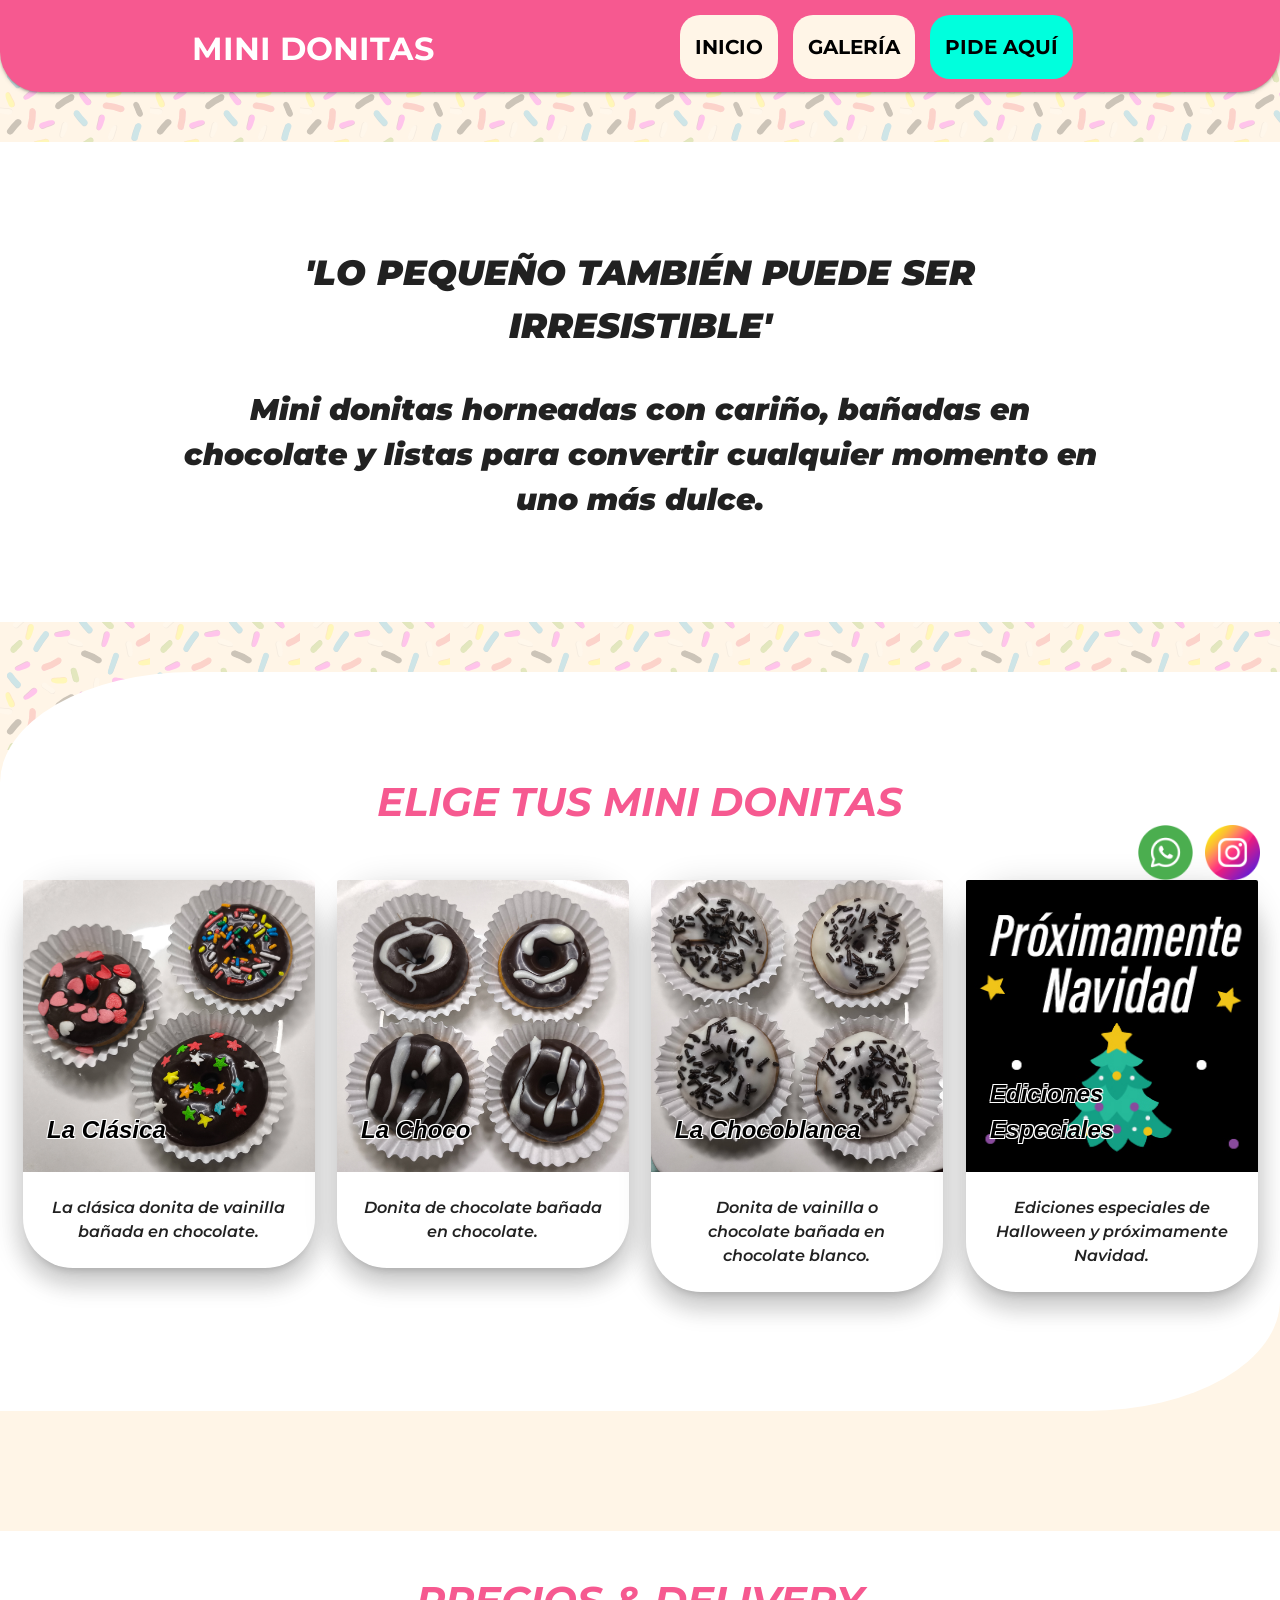
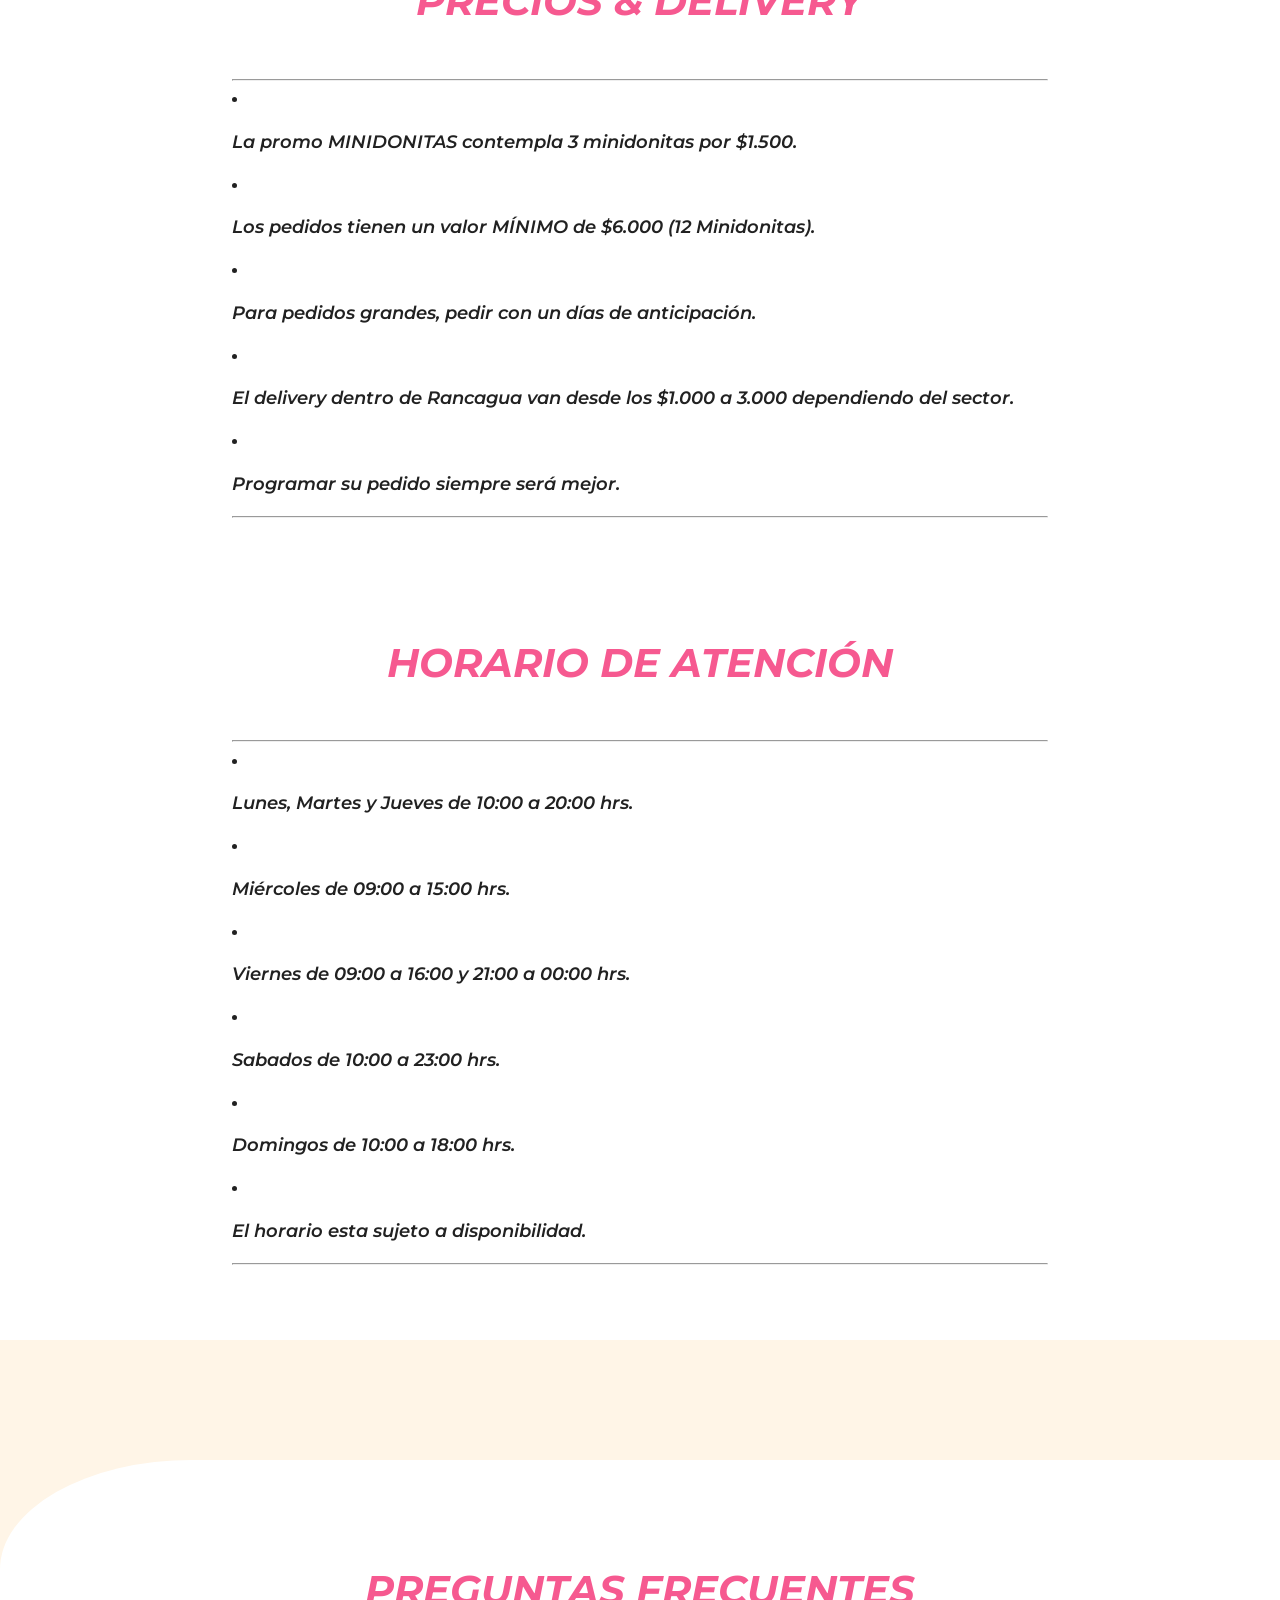
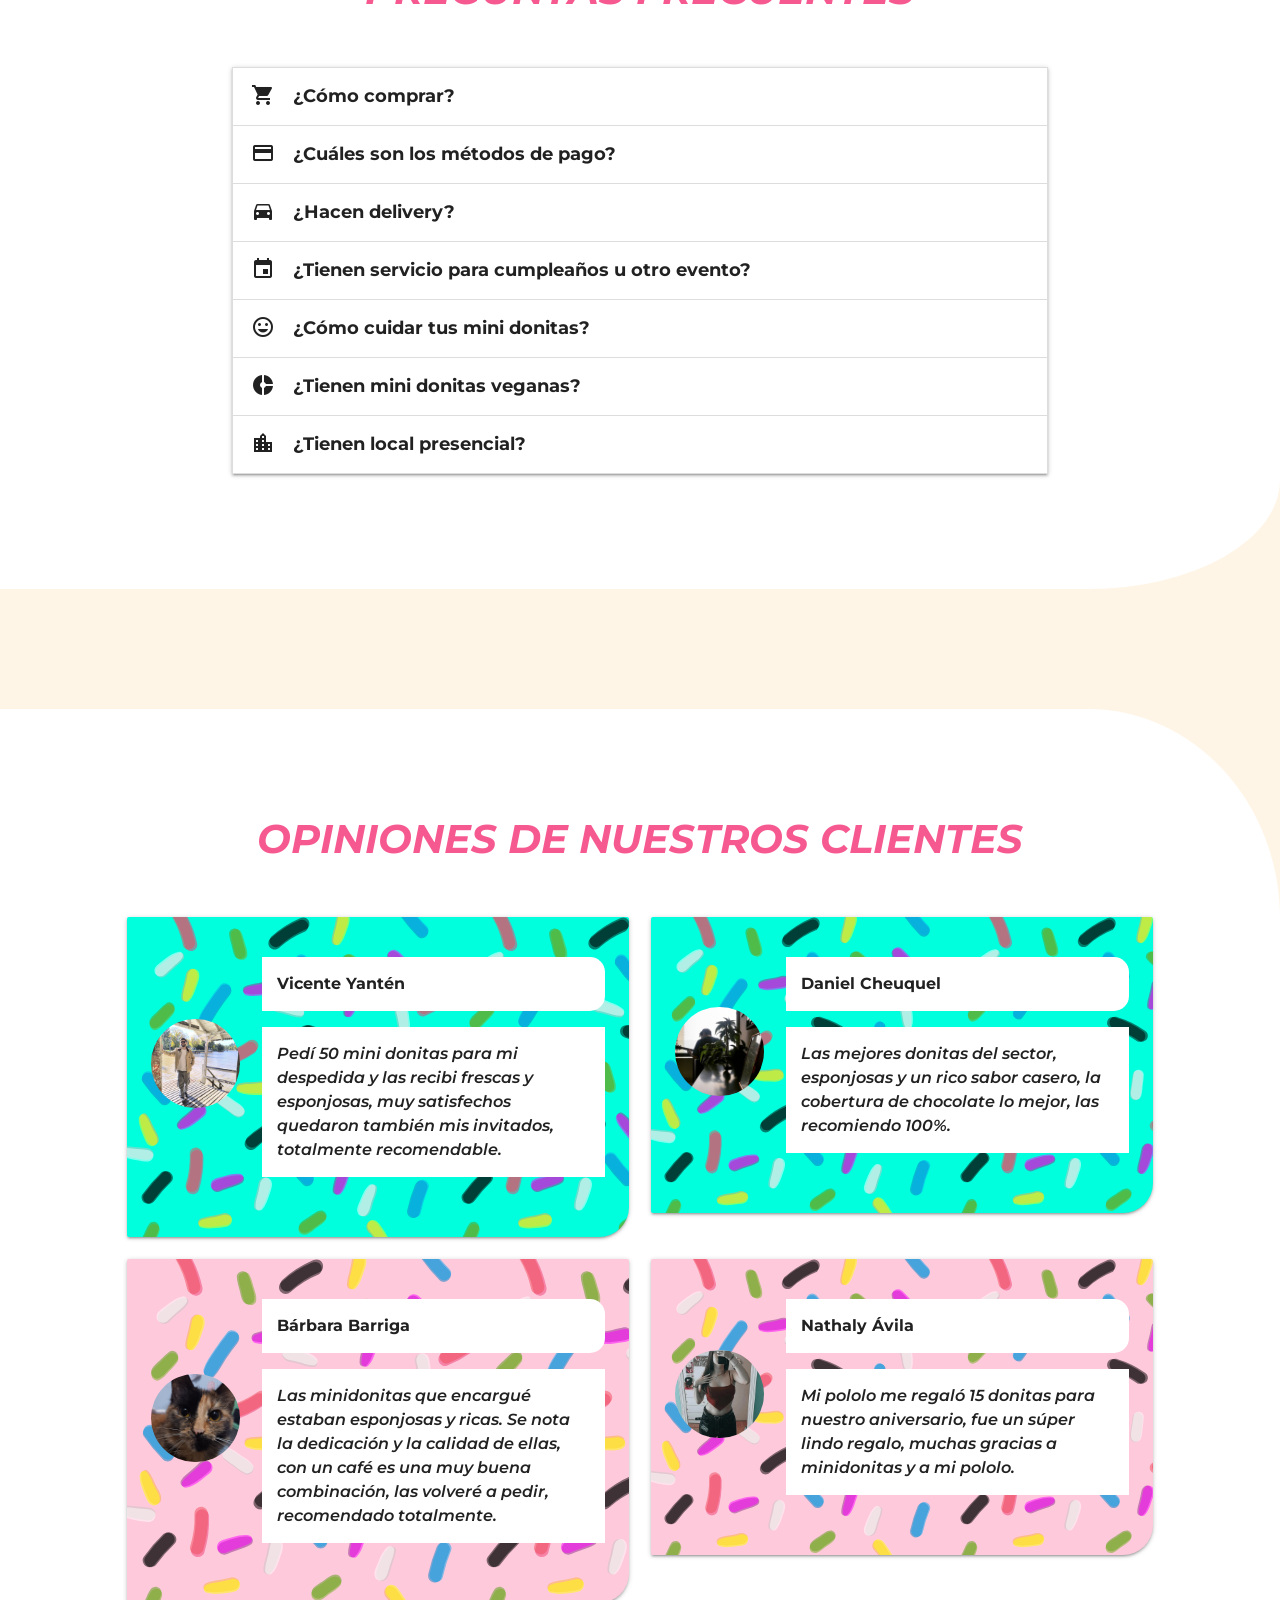
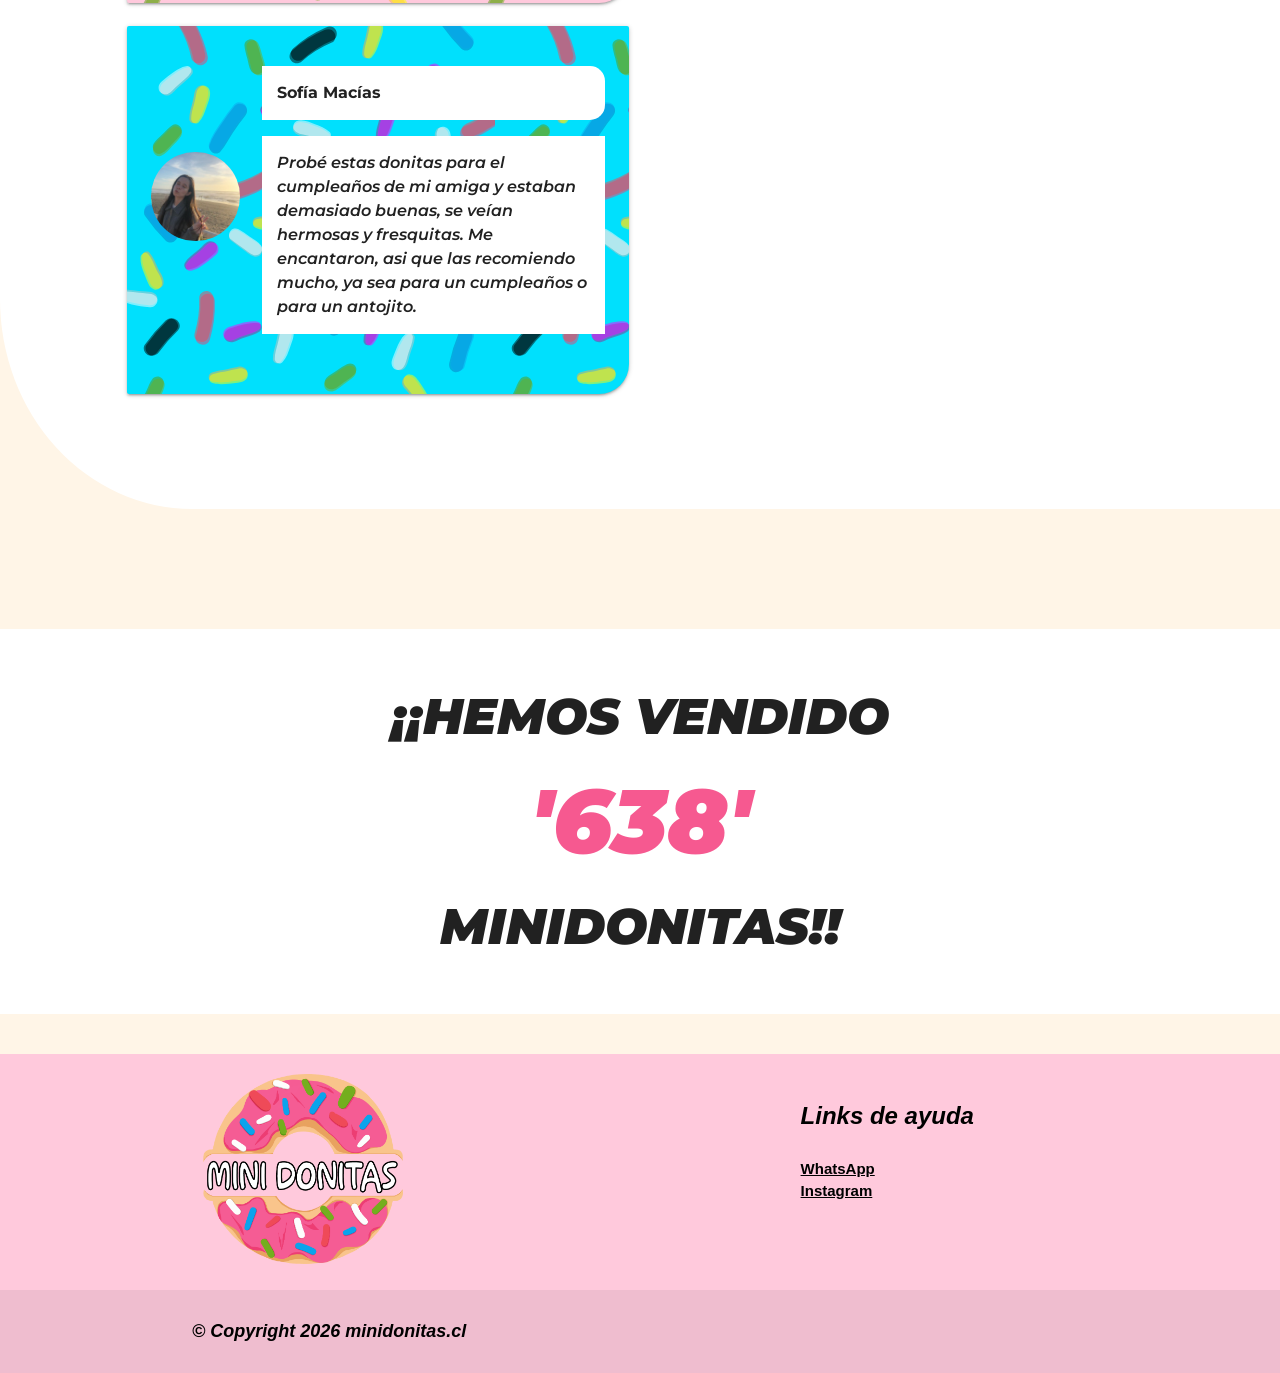
<file: index.html>
<!DOCTYPE html>
<html lang="es">
<head>
	<title>Mini Donitas</title>
	<meta charset="utf-8">
	<meta name="viewport" content="width=device-width, initial-scale=1.0">
    <meta name="description" content="Disfruta mini donitas bañadas en chocolate, horneadas con amor y disponibles por delivery en nuestra comuna de Rancagüa Chile.">
    <meta name="robots" content="index, follow">
</head>

    <!--Import Google Icon Font-->
    <link href="https://fonts.googleapis.com/icon?family=Material+Icons" rel="stylesheet">
    <!-- Compiled and minified CSS -->
    <link rel="stylesheet" href="https://cdnjs.cloudflare.com/ajax/libs/materialize/1.0.0/css/materialize.min.css">
    <!-- CSS-->
    <link rel="stylesheet" href="CSS/styles.css">
    <link rel="stylesheet" href="CSS/querys.css">

    <!-- preconects-->
    <link rel="preconnect" href="https://fonts.googleapis.com">
    <link rel="preconnect" href="https://fonts.gstatic.com" crossorigin>

    <!-- Fonts-->
    <link href="https://fonts.googleapis.com/css2?family=Montserrat:ital,wght@0,100..900;1,100..900&display=swap" rel="stylesheet">

    <!-- Animated-->
    <link rel="stylesheet" href="https://cdnjs.cloudflare.com/ajax/libs/animate.css/4.1.1/animate.min.css"/>

    <!-- ico -->
    <link rel="icon" href="IMG/Logos/logo_minidonitas_ico.ico" type="image/x-icon">

<body>

      <!--Navbar -->
    <nav class="nav-wrapper" id="navBar">
        <div class="container">
            <a href="index.html" class="brand-logo" id="logo_letra">MINI DONITAS</a>
            <!--el data target hace que se ejecute en el logo, el sidenav-trigger hace que desaparezca en pantallas grandes, para hacer responsive, hay que hacer el <a> que esta abajo, mas ocultar el <ul>, despues crear otra ul con los enlaces -->
            <a href="#" data-target="menu-responsive" class="sidenav-trigger">
                <i class="material-icons" id="logo_menu">menu</i>
            </a>
        
            <ul class="right hide-on-med-and-down">
                <li><a class="lista" href="#">INICIO</a></li>
                <li><a class="lista" href="galerIa.html">GALERÍA</a></li>
                <li><a class="lista2" href="https://wa.me/56966266251">PIDE AQUÍ</a></li>
            </ul>
        </div>
   </nav>
   <!--Este es lo mismo, pero este hace los enlaces responsivos en el menu, la clase sidenav hace que esta se oculte el menu -->
   
   <ul class="sidenav" id="menu-responsive">
        <li ><a href="#" id="enlace1">INICIO</a></li>
        <li ><a href="galeria.html" id="enlace2">GALERÍA</a></li>
        <li ><a href="https://wa.me/56966266251" target="_blank" id="enlace3">PIDE AQUÍ</a></li>

        <div class="logo_side">
            <img src="IMG/Logos/logominidonitasNEGRAS.png" alt="logo_minidonitas" id="logo_side_nav">
            <p id="copy">© Copyright minidonitas.cl 2026</p>
        </div>
   </ul>

   <div class="redes-flotantes">
        <a href="https://wa.me/56966266251" class="red-social" target="_blank" rel="noopener noreferrer"> 
            <img src="IMG/Logos/whatsapp.png" alt="WhatsApp">
        </a> 
        <a href="https://www.instagram.com/_minidonitas.cl/" class="red-social" target="__blank" rel="noopener noreferrer">
            <img src="IMG/Logos/instagram.png" alt="Instagram"> 
        </a> 
    </div>

   <div class="fondoDonita" id="cajaIntroduccion">
        <div class="row">
            <div class="col s12 m12 l12">
                <div class="col s12 m10 offset-m1 l10 offset-l1 animate__animated animate__backInLeft" id="caja0">
                    <p class="intro">'LO PEQUEÑO TAMBIÉN PUEDE SER IRRESISTIBLE'</p>
                    <p class="intro2">Mini donitas horneadas con cariño, bañadas en chocolate y listas para convertir cualquier momento en uno más dulce.</p>
                </div>
            </div>

        </div>
   </div>

   <div class="row">
        <div class="col s12 m12 l12" id="caja1">

            <div class="clearfix" id="caja2"></div>

            <p class="titulo1">ELIGE TUS MINI DONITAS</p>

            <div class="col s10 offset-s1 m5 offset-m1 l3">
                <div class="card z-depth-4 animate__animated animate__backInUp">
                    <div class="card-image">
                        <img class="imagenes responsive-image" src="IMG/Imagenes/la_clasica-100.jpg">
                        <span class="card-title" id="title-carta1">La Clásica</span>
                    </div>
                    <div class="card-content">
                        <p class="nombres">La clásica donita de vainilla bañada en chocolate.</p>
                    </div>
                </div>
            </div>

            <div class="col s10 offset-s1 m5 l3">
                <div class="card z-depth-4 animate__animated animate__backInUp">
                    <div class="card-image">
                        <img class="imagenes responsive-image" src="IMG/Imagenes/la_chocoblanca-100.jpg">
                        <span class="card-title" id="title-carta2">La Choco</span>
                    </div>
                    <div class="card-content">
                        <p class="nombres">Donita de chocolate bañada en chocolate.</p>
                    </div>
                </div>
            </div>

            <div class="clearfix hide-on-large-only"></div>

            <div class="col s10 offset-s1 m5 offset-m1 l3">
                <div class="card z-depth-4 animate__animated animate__backInUp">
                    <div class="card-image">
                        <img class="imagenes responsive-image" src="IMG/Imagenes/la_blanca-100.jpg">
                        <span class="card-title" id="title-carta3">La Chocoblanca</span>
                    </div>
                    <div class="card-content">
                        <p class="nombres">Donita de vainilla o chocolate bañada en chocolate blanco.</p>
                    </div>
                </div>
            </div>

            <div class="col s10 offset-s1 m5 l3">
                <div class="card z-depth-4 animate__animated animate__backInUp">
                    <div class="card-image">
                        <img class="imagenes responsive-image" src="IMG/Imagenes/edicion_navidad-100.jpg">
                        <span class="card-title" id="title-carta3">Ediciones Especiales</span>
                    </div>
                    <div class="card-content">
                        <p class="nombres">Ediciones especiales de Halloween y próximamente Navidad.</p>
                    </div>
                </div>
            </div>


            <div class="clearfix" id="caja3"></div>

        </div>
   </div>



    <div class="row">
        <div class="col s12 m12 l12" id="caja10">
            <p class="titulo1">PRECIOS & DELIVERY</p>

            <div class="col s10 offset-s1 m10 offset-m1 l8 offset-l2">
                <hr>
                <li><p class="texto1">La promo MINIDONITAS contempla 3 minidonitas por $1.500.</p></ul>
                <li><p class="texto1">Los pedidos tienen un valor MÍNIMO de $6.000 (12 Minidonitas).</p></li>
                <li><p class="texto1">Para pedidos grandes, pedir con un días de anticipación.</p></li>
                <li><p class="texto1">El delivery dentro de Rancagua van desde los $1.000 a 3.000 dependiendo del sector.</p></li>
                <li><p class="texto1">Programar su pedido siempre será mejor.</p></li>
                
                <hr>
                <br><br><br>
            </div>

            <div class="clearfix"></div>
            
            <p class="titulo1">HORARIO DE ATENCIÓN</p>

            <div class="col s10 offset-s1 m10 offset-m1 l8 offset-l2">
                <hr>
                <li><p class="texto1">Lunes, Martes y Jueves de 10:00 a 20:00 hrs.</p></ul>
                <li><p class="texto1">Miércoles de 09:00 a 15:00 hrs.</p></ul>
                <li><p class="texto1">Viernes de 09:00 a 16:00 y 21:00 a 00:00 hrs.</p></ul>
                <li><p class="texto1">Sabados de 10:00 a 23:00 hrs.</p></li>
                <li><p class="texto1">Domingos de 10:00 a 18:00 hrs.</p></li>
                <li><p class="texto1">El horario esta sujeto a disponibilidad.</p></li>
                <hr>
                <br><br><br>
            </div>     
        </div>
    </div>



   <!-- Collapsibles-->
   <div class="row">
        <div class="col s12 m12 l12" id="caja4">

            <div class="clearfix" id="caja5"></div>


            <p class="titulo1">PREGUNTAS FRECUENTES</p>

            <div class="col s10 offset-s1 m10 offset-m1 l8 offset-l2">
                <ul class="collapsible">
                    <li>
                        <div class="collapsible-header preguntasFrecuentes"><i class="material-icons">shopping_cart</i>¿Cómo comprar?</div>
                        <div class="collapsible-body spawn"><span>Primero escoge tus donitas, contáctanos por WhatsApp, coordinamos disponibilidad, cantidad y entrega, y luego a disfrutar!!</span></div>
                    </li>
                    <li>
                        <div class="collapsible-header preguntasFrecuentes2"><i class="material-icons">payment</i>¿Cuáles son los métodos de pago?</div>
                        <div class="collapsible-body spawn"><span>Aceptamos solamente efectivo y transferencia.</span></div>
                    </li>
                    <li>
                        <div class="collapsible-header preguntasFrecuentes"><i class="material-icons">directions_car</i>¿Hacen delivery?</div>
                        <div class="collapsible-body spawn"><span>Realizamos delivery dentro de Rancagua con un valor entre $1.000 a $3.000 pesos.</span></div>
                    </li>
                    <li>
                        <div class="collapsible-header preguntasFrecuentes2"><i class="material-icons">event</i>¿Tienen servicio para cumpleaños u otro evento?</div>
                        <div class="collapsible-body spawn"><span>Sí, si tienes un evento y quieres mini donitas, indícanos la cantidad de mini donitas que quieres, y te las prepararemos para el día de tu evento. Es importante consultar la disponibilidad, coordinar la fecha y con tiempo de antelación.</span></div>
                    </li>
                    <li>
                        <div class="collapsible-header preguntasFrecuentes"><i class="material-icons">mood</i>¿Cómo cuidar tus mini donitas?</div>
                        <div class="collapsible-body spawn"><span>Recomendamos colocar sus mini donitas en un tapper, y guardarlo en el refrigerador para conservar su textura, esponjosidad y sabor.</span></div>
                    </li>
                    <li>
                        <div class="collapsible-header preguntasFrecuentes2"><i class="material-icons">donut_small</i>¿Tienen mini donitas veganas?</div>
                        <div class="collapsible-body spawn"><span>Por el momento no, pero no descartamos la posibilidad en un futuro.</span></div>
                    </li>
                    <li>
                        <div class="collapsible-header preguntasFrecuentes"><i class="material-icons">location_city</i>¿Tienen local presencial?</div>
                        <div class="collapsible-body spawn"><span>No tenemos local presencial, solo hacemos pedidos para entregar directo a la puerta de su casa.</span></div>
                    </li>
                </ul>
            </div>

            <div class="clearfix" id="caja6"></div>

        </div>
    </div>




    <div class="row">
        <div class="col s12 m12 l12" id="caja7">

            <div class="clearfix" id="caja8"></div>

            <p class="titulo1">OPINIONES DE NUESTROS CLIENTES</p>

            <div class="col s12 m6 l5 offset-l1">
                <div class="card-panel hoverable fondo_carta carta">
                    <div class="row valign-wrapper">
                        <div class="col s3">
                            <img src="IMG/Opiniones/vicente-100.jpg" alt="" class="circle responsive-img"> <!-- notice the "circle" class -->
                        </div>
                        <div class="col s10">
                            <p class="nombre_opinion">Vicente Yantén</p>
                            <div>
                                <p class="texto_opinion">Pedí 50 mini donitas para mi despedida y las recibi frescas y esponjosas, muy satisfechos quedaron también mis invitados, totalmente recomendable.</p>
                            </div>
                        </div>
                    </div>
                </div>
            </div>

            <div class="col s12 m6 l5">
                <div class="card-panel hoverable fondo_carta carta">
                    <div class="row valign-wrapper">
                        <div class="col s3">
                            <img src="IMG/Opiniones/dany-100.jpg" alt="" class="circle responsive-img"> <!-- notice the "circle" class -->
                        </div>
                        <div class="col s10">
                            <p class="nombre_opinion">Daniel Cheuquel</p>
                            <div>
                                <p class="texto_opinion">Las mejores donitas del sector, esponjosas y un rico sabor casero, la cobertura de chocolate lo mejor, las recomiendo 100%.</p>
                            </div>
                        </div>
                    </div>
                </div>
            </div>


            <div class="clearfix"></div>

            <div class="col s12 m6 l5 offset-l1">
                <div class="card-panel hoverable fondo_carta carta2">
                    <div class="row valign-wrapper">
                        <div class="col s3">
                            <img src="IMG/Opiniones/barbara.jpg" alt="" class="circle responsive-img"> <!-- notice the "circle" class -->
                        </div>
                        <div class="col s10">
                            <p class="nombre_opinion">Bárbara Barriga</p>
                            <div>
                                <p class="texto_opinion">Las minidonitas que encargué estaban esponjosas y ricas. Se nota la dedicación y la calidad de ellas, con un café es una muy buena combinación, las volveré a pedir, recomendado totalmente.</p>
                            </div>
                        </div>
                    </div>
                </div>
            </div>

            <div class="col s12 m6 l5">
                <div class="card-panel hoverable fondo_carta carta2">
                    <div class="row valign-wrapper">
                        <div class="col s3">
                            <img src="IMG/Opiniones/nathaly-100.jpg" alt="" class="circle responsive-img"> <!-- notice the "circle" class -->
                        </div>
                        <div class="col s10">
                            <p class="nombre_opinion">Nathaly Ávila</p>
                            <div>
                                <p class="texto_opinion">Mi pololo me regaló 15 donitas para nuestro aniversario, fue un súper lindo regalo, muchas gracias a minidonitas y a mi pololo.</p>
                            </div>
                        </div>
                    </div>
                </div>
            </div>

            <div class="clearfix"></div>

            <div class="col s12 m6 l5 offset-l1">
                <div class="card-panel hoverable fondo_carta carta3">
                    <div class="row valign-wrapper">
                        <div class="col s3">
                            <img src="IMG/Opiniones/sofia-100.jpg" alt="" class="circle responsive-img"> <!-- notice the "circle" class -->
                        </div>
                        <div class="col s10">
                            <p class="nombre_opinion">Sofía Macías</p>
                            <div>
                                <p class="texto_opinion">Probé estas donitas para el cumpleaños de mi amiga y estaban demasiado buenas, se veían hermosas y fresquitas. Me encantaron, asi que las recomiendo mucho, ya sea para un cumpleaños o para un antojito.</p>
                            </div>
                        </div>
                    </div>
                </div>
            </div>


            <div class="clearfix" id="caja9"></div>
        </div>
    </div>


    <div class="row">
        <div class="col s12 m12 l12" id="cajaContador">
            <div class="col s12 m12 l12" id="cajaContador2">   
                <p class="texto2">¡¡HEMOS VENDIDO
                    <br> 
                        <span class="texto3">'</span><span class="texto3" id="contador">0</span><span class="texto3">'</span>
                    <br> 
                    MINIDONITAS!!
                </p>
            </div>
        </div>
    </div>

    <footer class="page-footer">
        <div class="container">
            <div class="row">
                <div class="col l6 s12">
                    <img src="IMG/Logos/logominidonitas_contorno.png" alt="logo_minidonitas" id="logo_footer">
                </div>
                <div class="col l4 offset-l2 s12">
                    <p class="links">Links de ayuda</p>
                    <ul>
                        <li><a class="enlaces4" href="https://wa.me/56966266251" target="_blank">WhatsApp</a></li>
                        <li><a class="enlaces4" href="https://www.instagram.com/_minidonitas.cl/" target="_blank">Instagram</a></li>
                    </ul>
                </div>
            </div>
        </div>
        <div class="footer-copyright">
            <div class="container">
                <p class="copy">© Copyright 2026 minidonitas.cl</p>
            </div>
        </div>
    </footer>


    <!-- CDN -->
    <script src="https://cdnjs.cloudflare.com/ajax/libs/materialize/1.0.0/js/materialize.min.js"></script>

    <script src="JS/contador.js"></script>

    <script>
        document.addEventListener('DOMContentLoaded', function(){
            M.AutoInit();
    });
    </script>
</body>
</html>
</file>
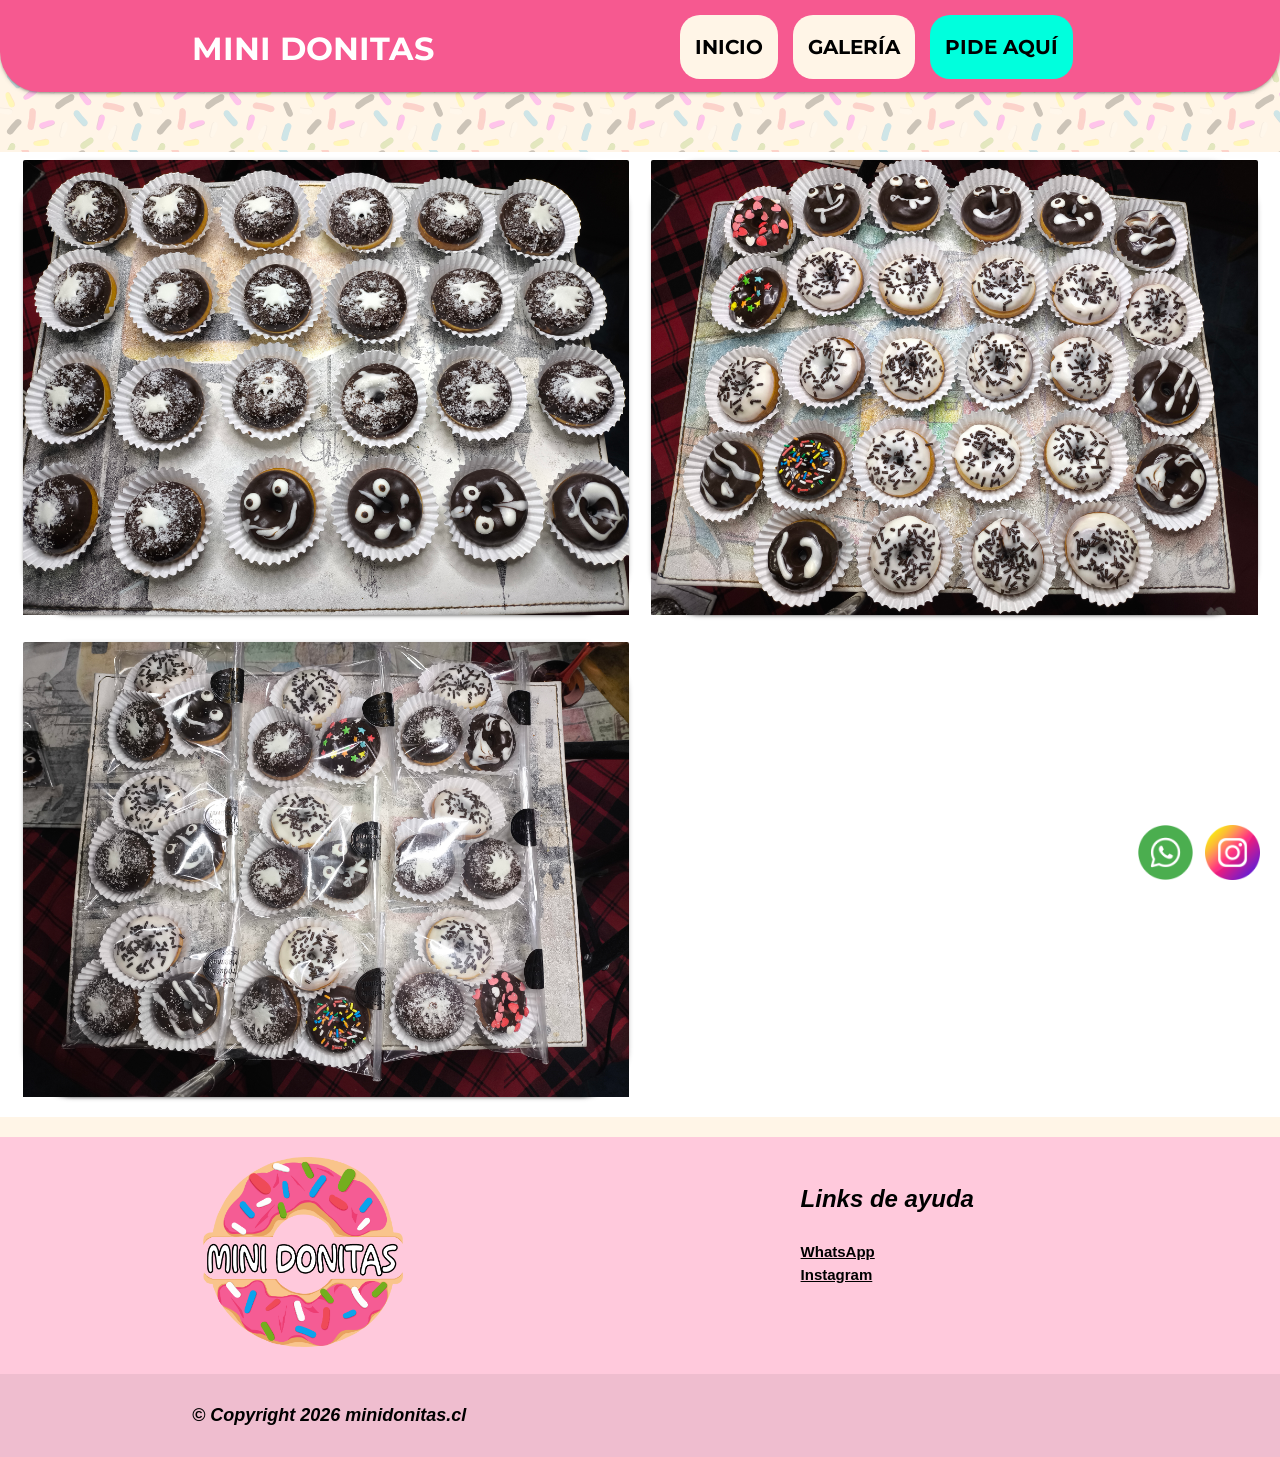
<file: galeria.html>
<!DOCTYPE html>
<html lang="es">
<head>
    <title>Galería</title>
    <meta charset="UTF-8">
    <meta name="viewport" content="width=device-width, initial-scale=1.0">
    <meta name="description" content="Disfruta mini donitas bañadas en chocolate, horneadas con amor y disponibles por delivery en nuestra comuna de Rancagüa Chile.">
    <meta name="robots" content="index, follow">
</head>

    <!--Import Google Icon Font-->
    <link href="https://fonts.googleapis.com/icon?family=Material+Icons" rel="stylesheet">
    <!-- Compiled and minified CSS -->
    <link rel="stylesheet" href="https://cdnjs.cloudflare.com/ajax/libs/materialize/1.0.0/css/materialize.min.css">
    <!-- CSS-->
    <link rel="stylesheet" href="CSS/styles.css">
    <link rel="stylesheet" href="CSS/querys.css">
    <link rel="stylesheet" href="CSS/galeria.css">

    <!-- preconects-->
    <link rel="preconnect" href="https://fonts.googleapis.com">
    <link rel="preconnect" href="https://fonts.gstatic.com" crossorigin>

    <!-- Fonts-->
    <link href="https://fonts.googleapis.com/css2?family=Montserrat:ital,wght@0,100..900;1,100..900&display=swap" rel="stylesheet">

    <!-- Animated-->
    <link rel="stylesheet" href="https://cdnjs.cloudflare.com/ajax/libs/animate.css/4.1.1/animate.min.css"/>

    <!-- ico -->
    <link rel="icon" href="IMG/Logos/logo_minidonitas_ico.ico" type="image/x-icon">
<body>

      <!--Navbar -->
    <nav class="nav-wrapper" id="navBar">
        <div class="container">
            <a href="index.html" class="brand-logo" id="logo_letra">MINI DONITAS</a>
            <!--el data target hace que se ejecute en el logo, el sidenav-trigger hace que desaparezca en pantallas grandes, para hacer responsive, hay que hacer el <a> que esta abajo, mas ocultar el <ul>, despues crear otra ul con los enlaces -->
            <a href="#" data-target="menu-responsive" class="sidenav-trigger">
                <i class="material-icons" id="logo_menu">menu</i>
            </a>
        
            <ul class="right hide-on-med-and-down">
                <li><a class="lista" href="index.html">INICIO</a></li>
                <li><a class="lista" href="#">GALERÍA</a></li>
                <li><a class="lista2" href="https://wa.me/56966266251">PIDE AQUÍ</a></li>
            </ul>
        </div>
   </nav>
   <!--Este es lo mismo, pero este hace los enlaces responsivos en el menu, la clase sidenav hace que esta se oculte el menu -->
   
   <ul class="sidenav" id="menu-responsive">
        <li ><a href="index.html" id="enlace1">INICIO</a></li>
        <li ><a href="#" id="enlace2">GALERÍA</a></li>
        <li ><a href="https://wa.me/56966266251" target="_blank" id="enlace3">PIDE AQUÍ</a></li>

        <div class="logo_side">
            <img src="IMG/Logos/logominidonitasNEGRAS.png" alt="logo_minidonitas" id="logo_side_nav">
            <p id="copy">© Copyright minidonitas.cl 2026</p>
        </div>
   </ul>

   <div class="redes-flotantes">
        <a href="https://wa.me/56966266251" class="red-social" target="_blank" rel="noopener noreferrer"> 
            <img src="IMG/Logos/whatsapp.png" alt="WhatsApp">
        </a> 
        <a href="https://www.instagram.com/_minidonitas.cl" class="red-social" target="__blank" rel="noopener noreferrer">
            <img src="IMG/Logos/instagram.png" alt="Instagram"> 
        </a> 
    </div>

    <div class="fondoDonita">

    </div>

    <div class="row" id="caja12">
        <div class="col s12 m12 l12" id="caja13">
            <div class="col s12 m12 l6">
                <div class="card">
                    <div class="card-image">
                        <img src="IMG/Imagenes/img1.jpg">
                    </div>
                </div>
            </div>

            <div class="col s12 m12 l6">
                <div class="card">
                    <div class="card-image">
                        <img src="IMG/Imagenes/img2.jpg">
                    </div>
                </div>
            </div>

            <div class="clearfix"></div>

            <div class="col s12 m12 l6">
                <div class="card">
                    <div class="card-image">
                        <img src="IMG/Imagenes/img3.jpg">
                    </div>
                </div>
            </div>

        </div>

    </div>






















    <footer class="page-footer">
        <div class="container">
            <div class="row">
                <div class="col l6 s12">
                    <img src="IMG/Logos/logominidonitas_contorno.png" alt="logo_minidonitas" id="logo_footer">
                </div>
                <div class="col l4 offset-l2 s12">
                    <p class="links">Links de ayuda</p>
                    <ul>
                        <li><a class="enlaces4" href="https://wa.me/56966266251" target="_blank">WhatsApp</a></li>
                        <li><a class="enlaces4" href="https://www.instagram.com/_minidonitas.cl/" target="_blank">Instagram</a></li>
                    </ul>
                </div>
            </div>
        </div>
        <div class="footer-copyright">
            <div class="container">
                <p class="copy">© Copyright 2026 minidonitas.cl</p>
            </div>
        </div>
    </footer>


    <script src="https://cdnjs.cloudflare.com/ajax/libs/materialize/1.0.0/js/materialize.min.js"></script>


    <script>
        document.addEventListener('DOMContentLoaded', function(){
            M.AutoInit();
    });
    </script>
    
</body>
</html>
</file>
<file: CSS/styles.css>
/* Colores */

/* Rosa: #f65990 
   Donut: #f5c187  #fff5e7
   Celeste mostazilla: #0ea2ed
   Verde mostazilla: #74af1d
   Blanco mostazilla: #fdfdfd
*/

/* font-family: "Montserrat", sans-serif; */

/*Logos redes sociales*/

    .redes-flotantes { 
        position: fixed; 
        bottom: 20px; 
        right: 20px; 
        display: flex; 
        gap: 12px; 
        z-index: 1000; 
    } 

    .red-social { width: 55px; 
        height: 55px; 
        display: flex; 
        align-items: center; 
        justify-content: center; 
        transition: transform 0.2s ease; 
    } 
    .red-social img { width: 100%; 
        height: 100%; 
        object-fit: contain; 
    } 

    .red-social:hover { 
        transform: scale(1.1); 
    }
/*--------------------*/

body{
    background-color: #fff5e7;
    
}

/*Navbar*/

    .brand-logo{
        margin-top: 17px;
        transition: color 0.3s ease-in-out;
    }

    .brand-logo:hover{
        color: #000000;
    }

    #navBar{
        background-color: #f65990;
        height: 92px;
        border-bottom-left-radius: 40px;
        border-bottom-right-radius: 40px;
        font-family: "Montserrat", sans-serif;
        font-weight: bold;
    }

    .lista{
        margin-top: 15px;
        margin-right: 15px;
        font-size: 20px;
        color: #000000;
        background-color: #fff5e7;
        border-radius: 20px;
        transition: background-color 0.3s ease-in-out;
        transition: scale 0.3s ease-in-out;
    
    }

    .lista2{
        margin-top: 15px;
        margin-right: 15px;
        font-size: 20px;
        color: #000000;
        background-color: #00ffdd;
        border-radius: 20px;
        transition: scale 0.3s ease-in-out;
    }


    .lista:hover{
        background-color: #00ffdd;
        scale: 1.1;
    }

    .lista2:hover{
        background-color: #00ffdd;
        scale: 1.1;
    }
/*------*/

/* Navbar Medium Small*/

    #logo_menu{
        font-size: 40px;
        margin-top: 17px;
    }


    .sidenav{
        background-color: #fff5e7;
        background-image: url("../IMG/Donas/fondo_15.svg");
    }

 
    #enlace1{
        color: #ffffff;
        font-family: "Montserrat", sans-serif;
        font-weight: 900;
        font-size: 18px;
        background-color: #f65990;
        margin-top: 60px;
        border-top: 2px solid black;
        border-bottom: 2px solid black;
        border-top-right-radius: 15px;
        border-bottom-right-radius: 15px;
        transition: scale 0.2s ease-in-out;
        transition: background-color 0.2s ease-in-out;
        transition: color 0.2s ease-in-out;
    }

    #enlace2{
        color: #ffffff;
        font-family: "Montserrat", sans-serif;
        font-weight: 900;
        font-size: 18px;
        background-color: #f65990;
        margin-top: 20px;
        border-top: 2px solid black;
        border-bottom: 2px solid black;
        border-top-right-radius: 15px;
        border-bottom-right-radius: 15px;
        transition: scale 0.2s ease-in-out;
        transition: background-color 0.2s ease-in-out;
        transition: color 0.2s ease-in-out;
    }

    #enlace3{
        color: #000000;
        font-family: "Montserrat", sans-serif;
        font-weight: 900;
        font-size: 18px;
        background-color: #00ffdd;
        margin-top: 20px;
        border-top: 2px solid black;
        border-bottom: 2px solid black;
        border-top-right-radius: 15px;
        border-bottom-right-radius: 15px;
        transition: scale 0.2s ease-in-out;
        transition: background-color 0.2s ease-in-out;
    }

    #enlace1:hover{
        scale: 1.01;
        background-color: #00ffdd;
        color: #000000;
    }
    
    #enlace2:hover{
        scale: 1.01;
        background-color: #00ffdd;
        color: #000000;
    }
    
    #enlace3:hover{
        scale: 1.01;
        background-color: #00ffdd;
    }


    .logo_side{
        text-align: center;
        font-weight: 700;
        font-style: italic;
    }


    #logo_side_nav{
        height: 200px;
        margin-top: 150px;
        width: 220px;

    }

/*-----------------*/


/*Texto Introduccion*/

    .intro{
        font-size: 35px;
        font-style: italic;
        font-family: "Montserrat";
        font-weight: 900;
        margin-top: 5px;
        text-align: center;
    }

    .intro2{
        font-size: 30px;
        font-style: italic;
        font-family: "Montserrat";
        font-weight: 900;
        text-align: center;
    }


    .fondoDonita{
        background-size: 150px;
        background-repeat: no-repeat;
        padding: 50px;
    }

    .fondoDonita::before{
        content: "";
        position: fixed;
        inset: 0;

        background-image: url("../IMG/Donas/fondo.svg");
        background-repeat: repeat;
        background-size: 150px;

        opacity: 0.2;
        pointer-events: none;
        z-index: -1;
    }


    #cajaIntroduccion{
        background-color: #ffffff;
        margin-top: 50px;
        margin-bottom: 50px;
    }

    #caja0{
        margin-top: 50px;
    }
/*------------------*/





/*Elige tus Donitas*/

    .titulo1{
        text-align: center;
        font-weight: bold;
        font-family: "Montserrat";
        font-size: 40px;
        font-style: italic;
        color: #f65990;
    }


    #caja1{
        border-top-left-radius: 15%;
        border-bottom-right-radius: 15%;
        background-color: #ffffff;
        margin-bottom: 50px;
    }

    #caja2{
        margin-bottom: 100px;
    }

    #caja3{
        margin-bottom: 100px;
    }

    .card{
        border-bottom-left-radius: 50px;
        border-bottom-right-radius: 50px;
        border-top-left-radius: 50px;
        border-top-right-radius: 50px;
        margin-bottom: 20px;
        transition: scale 0.2s ease-in-out; 
    }



    .card:hover{
        scale: 1.1;

    }

    #title-carta1{
        color: #000000;
        font-weight: 700;
        font-style: italic;
        text-shadow: 
            -1px -1px 0 #ffffff,  
            1px -1px 0 #ffffff,
            -1px  1px 0 #ffffff,
            1px  1px 0 #ffffff;
    }

    #title-carta2{
        color: #000000;
        font-weight: 700;
        font-style: italic;
        text-shadow: 
            -1px -1px 0 #ffffff,  
            1px -1px 0 #ffffff,
            -1px  1px 0 #ffffff,
            1px  1px 0 #ffffff;
    }

    #title-carta3{
        color: #000000;
        font-weight: 700;
        font-style: italic;
        text-shadow: 
            -1px -1px 0 #ffffff,  
            1px -1px 0 #ffffff,
            -1px  1px 0 #ffffff,
            1px  1px 0 #ffffff;
    }

    #title-carta4{
        color: #000000;
        font-weight: 700;
        font-style: italic;
        text-shadow: 
            -1px -1px 0 #ffffff,  
            1px -1px 0 #ffffff,
            -1px  1px 0 #ffffff,
            1px  1px 0 #ffffff;
    }


    .nombres{
        font-weight: 600;
        font-style: italic;
        text-align: center;
        font-size: 16px;
        font-family: "Montserrat", sans-serif;
        text-align: center;
    }


/*-----------------*/

/* Preguntas Frecuentes*/

    #caja4{
        background-color: #ffffff;
        border-top-left-radius: 15%;
        border-bottom-right-radius: 15%;
        margin-bottom: 100px;
    }

    .titulo2{
        text-align: center;
        font-weight: bold;
        font-family: "Montserrat";
        font-size: 40px;
        font-style: italic;
        color: #000000;
        
    }

    .preguntasFrecuentes{
        font-family: "Montserrat";
        font-weight: bold;
        font-size: 18px;
        transition: background-color 0.2s ease-in-out;
    }

    .preguntasFrecuentes2{
        font-family: "Montserrat";
        font-weight: bold;
        font-size: 18px;
        transition: background-color 0.2s ease-in-out;
    }

    .preguntasFrecuentes:hover{
        background-color: #f65990;
    }

    .preguntasFrecuentes2:hover{
        background-color: #00ffdd;
    }



    .spawn{
        background-color: #000000;
        color: #ffffff;
        font-family: "Montserrat";
        font-weight: bold;
        font-size: 14px;
    }


    #caja5{
        margin-bottom: 100px;
    }

    #caja6{
        margin-bottom: 100px;
    }

/*---------------------*/

/*Opiniones*/

    #caja7{
        background-color: #ffffff;
        border-top-right-radius: 15%;
        border-bottom-left-radius: 15%;
    }

    #caja8{
        margin-bottom: 100px;
    }

    #caja9{
        margin-bottom: 100px;
    }

    .carta{
        background-color: #00ffdd;
        transition: background-color  ease-in-out;
        border-bottom-right-radius: 30px;
        transition: scale 0.3s ease-in-out;
    }

    .carta:hover{
        scale: 1.05;
    }

    .carta2{
        background-color: #ffc9dc;
        border-bottom-right-radius: 30px;
        transition: scale 0.3s ease-in-out;
    }

    .carta2:hover{
        scale: 1.05;
    }

    .carta3{
        background-color: #00e0fd;
        transition: background-color  ease-in-out;
        border-bottom-right-radius: 30px;
        transition: scale 0.3s ease-in-out;
    }

    .carta3:hover{
        scale: 1.05;
    }

    .nombre_opinion{
        font-family: "Montserrat";
        font-weight: bold; 
        font-size: 16px;
        background-color: #ffffff;
        padding: 15px;
        border-top-right-radius: 15px;
        border-bottom-right-radius: 15px;
        
    }
    .texto_opinion{
        font-size: 16px;
        font-weight: 600;
        background-color: #ffffff;
        padding: 15px;
        font-family: "Montserrat", sans-serif;
        font-style: italic;
    }

    .fondo_carta{
        background-image: url("../IMG/Donas/fondo_50.svg");
        background-repeat: repeat;
    }

/* ---------*/

/*Precios & delivery*/

    #caja10{
        margin-top: 50px;
        background-color: #ffffff;
        margin-bottom: 100px;
    }

    .texto1{
        text-align: left;
        font-size: 18px;
        font-family: "Montserrat";
        font-weight: 600;
        font-style: italic;
    }

    
/*------------------*/


/*Caja Contador de Donitas*/

    #cajaContador{
        background-color: #ffffff;
        margin-top: 100px;
        margin-bottom: 20px;
    }

    #cajaContador2{
        
        text-align: center;
    }

    .texto2{
        font-size: 50px;
        font-weight: 900;
        font-family: "Montserrat", sans-serif;
        font-style: italic;
    }

    .texto3{
        font-size: 90px;
        font-weight: 900;
        font-family: "Montserrat", sans-serif;
        color: #f65990;
    }

/*------------------------*/

/*Footer*/

    .page-footer{
        background-color: #ffc9dc;
    }

    #caja11{
        background-color: #000000;
        text-align: center;
        color: #000000;
    }

    #logo_footer{
        margin-top: 0px;
        margin-bottom: 0px;
        height: 190px;
        width: 200px;
    }

    .links{
        font-size: 24px;
        font-weight: 700;
        font-style: italic;
        color: #000000;
    }

    .enlaces4{
        text-decoration: underline;
        color: #000000;
        transition: color 0.2s ease-in-out;
        font-weight: 700;
    }
    .enlaces4:hover{
        color:#ffffff;
    }
    .copy{
        font-weight: 900;
        font-style: italic;
        font-size: 18px;
        color: #000000;
    }

/*------*/
</file>
<file: CSS/querys.css>
@media (min-width: 300px) and (max-width: 320px){
    /*Navbar*/

    .brand-logo{
        margin-top: 17px;
        transition: color 0.3s ease-in-out;
    }

    .brand-logo:hover{
        color: #000000;
    }

    #logo_letra{
        font-size: 21px;
        text-align: left;
    }

    #navBar{
        background-color: #f65990;
        height: 82px;
        border-bottom-left-radius: 0px;
        border-bottom-right-radius: 0px;
        font-family: "Montserrat", sans-serif;
        font-weight: bold;
    }

    .lista{
        margin-top: 15px;
        margin-right: 15px;
        font-size: 20px;
        color: #000000;
        background-color: #fff5e7;
        border-radius: 20px;
        transition: background-color 0.3s ease-in-out;
        transition: scale 0.3s ease-in-out;
    
    }

    .lista2{
        margin-top: 15px;
        margin-right: 15px;
        font-size: 20px;
        color: #000000;
        background-color: #00ffdd;
        border-radius: 20px;
        transition: scale 0.3s ease-in-out;
    }


    .lista:hover{
        background-color: #00ffdd;
        scale: 1.1;
    }

    .lista2:hover{
        background-color: #00ffdd;
        scale: 1.1;
    }
/*------*/

/* Navbar Medium Small*/

    #logo_menu{
        font-size: 28px;
        margin-top: 17px;
    }


    .sidenav{
        background-color: #fff5e7;
        background-image: url("../IMG/Donas/fondo_15.svg");
    }

 
    #enlace1{
        color: #ffffff;
        font-family: "Montserrat", sans-serif;
        font-weight: 900;
        font-size: 18px;
        background-color: #f65990;
        margin-top: 60px;
        border-top: 2px solid black;
        border-bottom: 2px solid black;
        border-top-right-radius: 15px;
        border-bottom-right-radius: 15px;
        transition: scale 0.2s ease-in-out;
        transition: background-color 0.2s ease-in-out;
        transition: color 0.2s ease-in-out;
    }

    #enlace2{
        color: #ffffff;
        font-family: "Montserrat", sans-serif;
        font-weight: 900;
        font-size: 18px;
        background-color: #f65990;
        margin-top: 20px;
        border-top: 2px solid black;
        border-bottom: 2px solid black;
        border-top-right-radius: 15px;
        border-bottom-right-radius: 15px;
        transition: scale 0.2s ease-in-out;
        transition: background-color 0.2s ease-in-out;
        transition: color 0.2s ease-in-out;
    }

    #enlace3{
        color: #000000;
        font-family: "Montserrat", sans-serif;
        font-weight: 900;
        font-size: 18px;
        background-color: #00ffdd;
        margin-top: 20px;
        border-top: 2px solid black;
        border-bottom: 2px solid black;
        border-top-right-radius: 15px;
        border-bottom-right-radius: 15px;
        transition: scale 0.2s ease-in-out;
        transition: background-color 0.2s ease-in-out;
    }

    #enlace1:hover{
        scale: 1.01;
        background-color: #00ffdd;
        color: #000000;
    }
    
    #enlace2:hover{
        scale: 1.01;
        background-color: #00ffdd;
        color: #000000;
    }
    
    #enlace3:hover{
        scale: 1.01;
        background-color: #00ffdd;
    }


    .logo_side{
        text-align: center;
        font-weight: 700;
        font-style: italic;
    }


    #logo_side_nav{
        height: 200px;
        margin-top: 150px;
        width: 220px;

    }

/*-----------------*/


/*Texto Introduccion*/

    .intro{
        font-size: 20px;
        font-style: italic;
        font-family: "Montserrat";
        font-weight: 900;
        text-align: left;
    }

    .intro2{
        font-size: 20px;
        font-style: italic;
        font-family: "Montserrat";
        font-weight: 900;
        text-align: left;
    }


    .fondoDonita{
        background-size: 150px;
        background-repeat: no-repeat;
        padding: 5px;
    }

    .fondoDonita::before{
        content: "";
        position: fixed;
        inset: 0;

        background-image: url("../IMG/Donas/fondo.svg");
        background-repeat: repeat;
        background-size: 150px;

        opacity: 0.2;
        pointer-events: none;
        z-index: -1;
    }


    #caja0{
        margin-top: 30px;
    }
/*------------------*/





/*Elige tus Donitas*/

    .titulo1{
        text-align: center;
        font-weight: bold;
        font-family: "Montserrat";
        font-size: 20px;
        font-style: italic;
        color: #f65990;
    }


    #caja1{
        border-top-left-radius: 0px;
        border-bottom-right-radius: 0px;
        background-color: #ffffff;
        margin-bottom: 20px;
    }

    #caja2{
        margin-bottom: 20px;
    }

    #caja3{
        margin-bottom: 20px;
    }

    .card{
        border-bottom-left-radius: 50px;
        border-bottom-right-radius: 50px;
        border-top-left-radius: 50px;
        border-top-right-radius: 50px;
        margin-bottom: 20px;
        transition: scale 0.2s ease-in-out; 
    }



    .card:hover{
        scale: 1.1;

    }


    .nombres{
        font-weight: 600;
        font-style: italic;
        text-align: center;
        font-size: 16px;
        font-family: "Montserrat", sans-serif;
        text-align: center;
    }


/*-----------------*/


/*Precios & delivery*/

    #caja10{
        margin-top: 10px;
        background-color: #ffffff;
        margin-bottom: 10px;
    }

    .texto1{
        text-align: left;
        font-size: 18px;
        font-family: "Montserrat";
        font-weight: 600;
        font-style: italic;
    }

/*------------------*/

/* Preguntas Frecuentes*/

    #caja4{
        background-color: #ffffff;
        border-top-left-radius: 0px;
        border-bottom-right-radius: 0px;
        margin-bottom: 10px;
    }

    .titulo2{
        text-align: center;
        font-weight: bold;
        font-family: "Montserrat";
        font-size: 40px;
        font-style: italic;
        color: #000000;
        
    }

    .preguntasFrecuentes{
        font-family: "Montserrat";
        font-weight: bold;
        font-size: 16px;
        transition: background-color 0.2s ease-in-out;
    }

    .preguntasFrecuentes2{
        font-family: "Montserrat";
        font-weight: bold;
        font-size: 16px;
        transition: background-color 0.2s ease-in-out;
    }

    .preguntasFrecuentes:hover{
        background-color: #f65990;
    }

    .preguntasFrecuentes2:hover{
        background-color: #00ffdd;
    }



    .spawn{
        background-color: #000000;
        color: #ffffff;
        font-family: "Montserrat";
        font-weight: bold;
        font-size: 14px;
    }


    #caja5{
        margin-bottom: 40px;
    }

    #caja6{
        margin-bottom: 40px;
    }

/*---------------------*/

/*Opiniones*/

    #caja7{
        background-color: #ffffff;
        border-top-right-radius: 0px;
        border-bottom-left-radius: 0px;
    }

    #caja8{
        margin-bottom: 40px;
    }

    #caja9{
        margin-bottom: 40px;
    }

    .carta{
        background-color: #00ffdd;
        transition: background-color  ease-in-out;
        border-bottom-right-radius: 30px;
        transition: scale 0.3s ease-in-out;
    }

    .carta:hover{
        scale: 1.05;
    }

    .carta2{
        background-color: #ffc9dc;
        border-bottom-right-radius: 30px;
        transition: scale 0.3s ease-in-out;
    }

    .carta2:hover{
        scale: 1.05;
        
    }

    .nombre_opinion{
        font-family: "Montserrat";
        font-weight: bold; 
        font-size: 16px;
        background-color: #ffffff;
        padding: 15px;
        border-top-right-radius: 15px;
        border-bottom-right-radius: 15px;
        
    }
    .texto_opinion{
        font-size: 16px;
        font-weight: 600;
        background-color: #ffffff;
        padding: 15px;
    }

    .fondo_carta{
        background-image: url("../IMG/Donas/fondo_50.svg");
        background-repeat: repeat;
    }

/*---------*/


/*Caja Contador de Donitas*/

#cajaContador{
        background-color: #ffffff;
        margin-top: 20px;
        margin-bottom: 20px;
    }

    #cajaContador2{
        
        text-align: center;
    }

    .texto2{
        font-size: 30px;
        font-weight: 900;
        font-family: "Montserrat", sans-serif;
        font-style: italic;
    }

    .texto3{
        font-size: 60px;
        font-weight: 900;
        font-family: "Montserrat", sans-serif;
        color: #f65990;
    }

/*------------------------*/



/*Footer*/

    .page-footer{
        background-color: #ffc9dc;
    }

    #caja11{
        background-color: #000000;
        text-align: center;
        color: #ffffff;
    }

    #logo_footer{
        margin-top: 0px;
        margin-bottom: 0px;
        height: 190px;
        width: 200px;
        margin-left: 30px;
    }

    .links{
        font-size: 24px;
        font-weight: 700;
        font-style: italic;
        color: #000000;
    }

    .enlaces4{
        text-decoration: underline;
        color: #000000;
        transition: color 0.2s ease-in-out;
    }
    .enlaces4:hover{
        color:#00ffdd;
    }
    .copy{
        font-weight: 900;
        font-style: italic;
        font-size: 18px;
        color: #000000;
    }

/*------*/
}

@media (min-width: 321px) and (max-width: 375px){
    /*Navbar*/

    .brand-logo{
        margin-top: 17px;
        transition: color 0.3s ease-in-out;
    }

    .brand-logo:hover{
        color: #000000;
    }

    #logo_letra{
        font-size: 21px;
        text-align: left;
    }

    #navBar{
        background-color: #f65990;
        height: 82px;
        border-bottom-left-radius: 0px;
        border-bottom-right-radius: 0px;
        font-family: "Montserrat", sans-serif;
        font-weight: bold;
    }

    .lista{
        margin-top: 15px;
        margin-right: 15px;
        font-size: 20px;
        color: #000000;
        background-color: #fff5e7;
        border-radius: 20px;
        transition: background-color 0.3s ease-in-out;
        transition: scale 0.3s ease-in-out;
    
    }

    .lista2{
        margin-top: 15px;
        margin-right: 15px;
        font-size: 20px;
        color: #000000;
        background-color: #00ffdd;
        border-radius: 20px;
        transition: scale 0.3s ease-in-out;
    }


    .lista:hover{
        background-color: #00ffdd;
        scale: 1.1;
    }

    .lista2:hover{
        background-color: #00ffdd;
        scale: 1.1;
    }
/*------*/

/* Navbar Medium Small*/

    #logo_menu{
        font-size: 28px;
        margin-top: 17px;
    }


    .sidenav{
        background-color: #fff5e7;
        background-image: url("../IMG/Donas/fondo_15.svg");
    }

 
    #enlace1{
        color: #ffffff;
        font-family: "Montserrat", sans-serif;
        font-weight: 900;
        font-size: 18px;
        background-color: #f65990;
        margin-top: 60px;
        border-top: 2px solid black;
        border-bottom: 2px solid black;
        border-top-right-radius: 15px;
        border-bottom-right-radius: 15px;
        transition: scale 0.2s ease-in-out;
        transition: background-color 0.2s ease-in-out;
        transition: color 0.2s ease-in-out;
    }

    #enlace2{
        color: #ffffff;
        font-family: "Montserrat", sans-serif;
        font-weight: 900;
        font-size: 18px;
        background-color: #f65990;
        margin-top: 20px;
        border-top: 2px solid black;
        border-bottom: 2px solid black;
        border-top-right-radius: 15px;
        border-bottom-right-radius: 15px;
        transition: scale 0.2s ease-in-out;
        transition: background-color 0.2s ease-in-out;
        transition: color 0.2s ease-in-out;
    }

    #enlace3{
        color: #000000;
        font-family: "Montserrat", sans-serif;
        font-weight: 900;
        font-size: 18px;
        background-color: #00ffdd;
        margin-top: 20px;
        border-top: 2px solid black;
        border-bottom: 2px solid black;
        border-top-right-radius: 15px;
        border-bottom-right-radius: 15px;
        transition: scale 0.2s ease-in-out;
        transition: background-color 0.2s ease-in-out;
    }


    #enlace1:hover{
        scale: 1.01;
        background-color: #00ffdd;
        color: #000000;
    }
    
    #enlace2:hover{
        scale: 1.01;
        background-color: #00ffdd;
        color: #000000;
    }
    
    #enlace3:hover{
        scale: 1.01;
        background-color: #00ffdd;
    }


    .logo_side{
        text-align: center;
        font-weight: 700;
        font-style: italic;
    }


    #logo_side_nav{
        height: 200px;
        margin-top: 150px;
        width: 220px;

    }

/*-----------------*/


/*Texto Introduccion*/

    .intro{
        font-size: 20px;
        font-style: italic;
        font-family: "Montserrat";
        font-weight: 900;
        text-align: left;
    }

    .intro2{
        font-size: 20px;
        font-style: italic;
        font-family: "Montserrat";
        font-weight: 900;
        text-align: left;
    }


    .fondoDonita{
        background-size: 150px;
        background-repeat: no-repeat;
        padding: 5px;
    }

    .fondoDonita::before{
        content: "";
        position: fixed;
        inset: 0;

        background-image: url("../IMG/Donas/fondo.svg");
        background-repeat: repeat;
        background-size: 150px;

        opacity: 0.2;
        pointer-events: none;
        z-index: -1;
    }


    #caja0{
        margin-top: 30px;
    }
/*------------------*/





/*Elige tus Donitas*/

    .titulo1{
        text-align: center;
        font-weight: bold;
        font-family: "Montserrat";
        font-size: 20px;
        font-style: italic;
        color: #f65990;
    }


    #caja1{
        border-top-left-radius: 0px;
        border-bottom-right-radius: 0px;
        background-color: #ffffff;
        margin-bottom: 20px;
    }

    #caja2{
        margin-bottom: 20px;
    }

    #caja3{
        margin-bottom: 20px;
    }

    .card{
        border-bottom-left-radius: 50px;
        border-bottom-right-radius: 50px;
        border-top-left-radius: 50px;
        border-top-right-radius: 50px;
        margin-bottom: 20px;
        transition: scale 0.2s ease-in-out; 
    }



    .card:hover{
        scale: 1.1;

    }


    .nombres{
        font-weight: 600;
        font-style: italic;
        text-align: center;
        font-size: 16px;
        font-family: "Montserrat", sans-serif;
        text-align: center;
    }


/*-----------------*/


/*Precios & delivery*/

    #caja10{
        margin-top: 10px;
        background-color: #ffffff;
        margin-bottom: 10px;
    }

    .texto1{
        text-align: left;
        font-size: 18px;
        font-family: "Montserrat";
        font-weight: 600;
        font-style: italic;
    }

/*------------------*/

/* Preguntas Frecuentes*/

    #caja4{
        background-color: #ffffff;
        border-top-left-radius: 0px;
        border-bottom-right-radius: 0px;
        margin-bottom: 10px;
    }

    .titulo2{
        text-align: center;
        font-weight: bold;
        font-family: "Montserrat";
        font-size: 40px;
        font-style: italic;
        color: #000000;
        
    }

    .preguntasFrecuentes{
        font-family: "Montserrat";
        font-weight: bold;
        font-size: 16px;
        transition: background-color 0.2s ease-in-out;
    }

    .preguntasFrecuentes2{
        font-family: "Montserrat";
        font-weight: bold;
        font-size: 16px;
        transition: background-color 0.2s ease-in-out;
    }

    .preguntasFrecuentes:hover{
        background-color: #f65990;
    }

    .preguntasFrecuentes2:hover{
        background-color: #00ffdd;
    }



    .spawn{
        background-color: #000000;
        color: #ffffff;
        font-family: "Montserrat";
        font-weight: bold;
        font-size: 14px;
    }


    #caja5{
        margin-bottom: 40px;
    }

    #caja6{
        margin-bottom: 40px;
    }

/*---------------------*/

/*Opiniones*/

    #caja7{
        background-color: #ffffff;
        border-top-right-radius: 0px;
        border-bottom-left-radius: 0px;
    }

    #caja8{
        margin-bottom: 40px;
    }

    #caja9{
        margin-bottom: 40px;
    }

    .carta{
        background-color: #00ffdd;
        transition: background-color  ease-in-out;
        border-bottom-right-radius: 30px;
        transition: scale 0.3s ease-in-out;
    }

    .carta:hover{
        scale: 1.05;
    }

    .carta2{
        background-color: #ffc9dc;
        border-bottom-right-radius: 30px;
        transition: scale 0.3s ease-in-out;
    }

    .carta2:hover{
        scale: 1.05;
        
    }

    .nombre_opinion{
        font-family: "Montserrat";
        font-weight: bold; 
        font-size: 16px;
        background-color: #ffffff;
        padding: 15px;
        border-top-right-radius: 15px;
        border-bottom-right-radius: 15px;
        
    }
    .texto_opinion{
        font-size: 16px;
        font-weight: 600;
        background-color: #ffffff;
        padding: 15px;
    }

    .fondo_carta{
        background-image: url("../IMG/Donas/fondo_50.svg");
        background-repeat: repeat;
    }

/* ---------*/

/*Caja Contador de Donitas*/

    #cajaContador{
            background-color: #ffffff;
            margin-top: 20px;
            margin-bottom: 20px;
        }

        #cajaContador2{
            
            text-align: center;
        }

        .texto2{
            font-size: 30px;
            font-weight: 900;
            font-family: "Montserrat", sans-serif;
            font-style: italic;
        }

        .texto3{
            font-size: 60px;
            font-weight: 900;
            font-family: "Montserrat", sans-serif;
            color: #f65990;
        }

/*------------------------*/


/*Footer*/

    .page-footer{
        background-color: #ffc9dc;
    }

    #caja11{
        background-color: #000000;
        text-align: center;
        color: #ffffff;
    }

    #logo_footer{
        margin-top: 0px;
        margin-bottom: 0px;
        height: 190px;
        width: 200px;
        margin-left: 60px;
    }

    .links{
        font-size: 26px;
        font-weight: 700;
        font-style: italic;
        color: #000000;
    }

    .enlaces4{
        text-decoration: underline;
        color: #000000;
        transition: color 0.2s ease-in-out;
        font-size: 20px;
        font-style: italic;
    }
    .enlaces4:hover{
        color:#ffffff;
    }
    .copy{
        font-weight: 900;
        font-style: italic;
        font-size: 18px;
        color: #000000;
    }

/*------*/
}

@media (min-width: 376px) and (max-width: 425px){
    /*Navbar*/

    .brand-logo{
        margin-top: 17px;
        transition: color 0.3s ease-in-out;
    }

    .brand-logo:hover{
        color: #000000;
    }

    #logo_letra{
        font-size: 21px;
        text-align: left;
    }

    #navBar{
        background-color: #f65990;
        height: 82px;
        border-bottom-left-radius: 0px;
        border-bottom-right-radius: 0px;
        font-family: "Montserrat", sans-serif;
        font-weight: bold;
    }

    .lista{
        margin-top: 15px;
        margin-right: 15px;
        font-size: 20px;
        color: #000000;
        background-color: #fff5e7;
        border-radius: 20px;
        transition: background-color 0.3s ease-in-out;
        transition: scale 0.3s ease-in-out;
    
    }

    .lista2{
        margin-top: 15px;
        margin-right: 15px;
        font-size: 20px;
        color: #000000;
        background-color: #00ffdd;
        border-radius: 20px;
        transition: scale 0.3s ease-in-out;
    }


    .lista:hover{
        background-color: #00ffdd;
        scale: 1.1;
    }

    .lista2:hover{
        background-color: #00ffdd;
        scale: 1.1;
    }
/*------*/

/* Navbar Medium Small*/

    #logo_menu{
        font-size: 28px;
        margin-top: 17px;
    }


    .sidenav{
        background-color: #fff5e7;
        background-image: url("../IMG/Donas/fondo_15.svg");
    }

 
    #enlace1{
        color: #ffffff;
        font-family: "Montserrat", sans-serif;
        font-weight: 900;
        font-size: 18px;
        background-color: #f65990;
        margin-top: 60px;
        border-top: 2px solid black;
        border-bottom: 2px solid black;
        border-top-right-radius: 15px;
        border-bottom-right-radius: 15px;
        transition: scale 0.2s ease-in-out;
        transition: background-color 0.2s ease-in-out;
        transition: color 0.2s ease-in-out;
    }

    #enlace2{
        color: #ffffff;
        font-family: "Montserrat", sans-serif;
        font-weight: 900;
        font-size: 18px;
        background-color: #f65990;
        margin-top: 20px;
        border-top: 2px solid black;
        border-bottom: 2px solid black;
        border-top-right-radius: 15px;
        border-bottom-right-radius: 15px;
        transition: scale 0.2s ease-in-out;
        transition: background-color 0.2s ease-in-out;
        transition: color 0.2s ease-in-out;
    }

    #enlace3{
        color: #000000;
        font-family: "Montserrat", sans-serif;
        font-weight: 900;
        font-size: 18px;
        background-color: #00ffdd;
        margin-top: 20px;
        border-top: 2px solid black;
        border-bottom: 2px solid black;
        border-top-right-radius: 15px;
        border-bottom-right-radius: 15px;
        transition: scale 0.2s ease-in-out;
        transition: background-color 0.2s ease-in-out;
    }

    #enlace1:hover{
        scale: 1.01;
        background-color: #00ffdd;
        color: #000000;
    }
    
    #enlace2:hover{
        scale: 1.01;
        background-color: #00ffdd;
        color: #000000;
    }
    
    #enlace3:hover{
        scale: 1.01;
        background-color: #00ffdd;
    }


    .logo_side{
        text-align: center;
        font-weight: 700;
        font-style: italic;
    }


    #logo_side_nav{
        height: 200px;
        margin-top: 150px;
        width: 220px;

    }

/*-----------------*/


/*Texto Introduccion*/

    .intro{
        font-size: 20px;
        font-style: italic;
        font-family: "Montserrat";
        font-weight: 900;
        text-align: left;
    }

    .intro2{
        font-size: 20px;
        font-style: italic;
        font-family: "Montserrat";
        font-weight: 900;
        text-align: left;
    }


    .fondoDonita{
        background-size: 150px;
        background-repeat: no-repeat;
        padding: 5px;
    }

    .fondoDonita::before{
        content: "";
        position: fixed;
        inset: 0;

        background-image: url("../IMG/Donas/fondo.svg");
        background-repeat: repeat;
        background-size: 150px;

        opacity: 0.2;
        pointer-events: none;
        z-index: -1;
    }


    #caja0{
        margin-top: 30px;
    }
/*------------------*/





/*Elige tus Donitas*/

    .titulo1{
        text-align: center;
        font-weight: bold;
        font-family: "Montserrat";
        font-size: 20px;
        font-style: italic;
        color: #f65990;
    }


    #caja1{
        border-top-left-radius: 0px;
        border-bottom-right-radius: 0px;
        background-color: #ffffff;
        margin-bottom: 20px;
    }

    #caja2{
        margin-bottom: 20px;
    }

    #caja3{
        margin-bottom: 20px;
    }

    .card{
        border-bottom-left-radius: 50px;
        border-bottom-right-radius: 50px;
        border-top-left-radius: 50px;
        border-top-right-radius: 50px;
        margin-bottom: 20px;
        transition: scale 0.2s ease-in-out; 
    }



    .card:hover{
        scale: 1.1;

    }


    .nombres{
        font-weight: 600;
        font-style: italic;
        text-align: center;
        font-size: 16px;
        font-family: "Montserrat", sans-serif;
        text-align: center;
    }


/*-----------------*/


/*Precios & delivery*/

    #caja10{
        margin-top: 10px;
        background-color: #ffffff;
        margin-bottom: 10px;
    }

    .texto1{
        text-align: left;
        font-size: 18px;
        font-family: "Montserrat";
        font-weight: 600;
        font-style: italic;
    }

/*------------------*/

/* Preguntas Frecuentes*/

    #caja4{
        background-color: #ffffff;
        border-top-left-radius: 0px;
        border-bottom-right-radius: 0px;
        margin-bottom: 10px;
    }

    .titulo2{
        text-align: center;
        font-weight: bold;
        font-family: "Montserrat";
        font-size: 40px;
        font-style: italic;
        color: #000000;
        
    }

    .preguntasFrecuentes{
        font-family: "Montserrat";
        font-weight: bold;
        font-size: 16px;
        transition: background-color 0.2s ease-in-out;
    }

    .preguntasFrecuentes2{
        font-family: "Montserrat";
        font-weight: bold;
        font-size: 16px;
        transition: background-color 0.2s ease-in-out;
    }

    .preguntasFrecuentes:hover{
        background-color: #f65990;
    }

    .preguntasFrecuentes2:hover{
        background-color: #00ffdd;
    }



    .spawn{
        background-color: #000000;
        color: #ffffff;
        font-family: "Montserrat";
        font-weight: bold;
        font-size: 14px;
    }


    #caja5{
        margin-bottom: 40px;
    }

    #caja6{
        margin-bottom: 40px;
    }

/*---------------------*/

/*Opiniones*/

    #caja7{
        background-color: #ffffff;
        border-top-right-radius: 0px;
        border-bottom-left-radius: 0px;
    }

    #caja8{
        margin-bottom: 40px;
    }

    #caja9{
        margin-bottom: 40px;
    }

    .carta{
        background-color: #00ffdd;
        transition: background-color  ease-in-out;
        border-bottom-right-radius: 30px;
        transition: scale 0.3s ease-in-out;
    }

    .carta:hover{
        scale: 1.05;
    }

    .carta2{
        background-color: #ffc9dc;
        border-bottom-right-radius: 30px;
        transition: scale 0.3s ease-in-out;
    }

    .carta2:hover{
        scale: 1.05;
        
    }

    .nombre_opinion{
        font-family: "Montserrat";
        font-weight: bold; 
        font-size: 16px;
        background-color: #ffffff;
        padding: 15px;
        border-top-right-radius: 15px;
        border-bottom-right-radius: 15px;
        
    }
    .texto_opinion{
        font-size: 16px;
        font-weight: 600;
        background-color: #ffffff;
        padding: 15px;
    }

    .fondo_carta{
        background-image: url("../IMG/Donas/fondo_50.svg");
        background-repeat: repeat;
    }

/* ---------*/


/*Caja Contador de Donitas*/

    #cajaContador{
        background-color: #ffffff;
        margin-top: 20px;
        margin-bottom: 20px;
    }

    #cajaContador2{
        
        text-align: center;
    }

    .texto2{
        font-size: 30px;
        font-weight: 900;
        font-family: "Montserrat", sans-serif;
        font-style: italic;
    }

    .texto3{
        font-size: 60px;
        font-weight: 900;
        font-family: "Montserrat", sans-serif;
        color: #f65990;
    }

/*------------------------*/


/*Footer*/

    .page-footer{
        background-color: #ffc9dc;
    }

    #caja11{
        background-color: #000000;
        text-align: center;
        color: #ffffff;
    }

    #logo_footer{
        margin-top: 0px;
        margin-bottom: 0px;
        height: 190px;
        width: 200px;
        margin-left: 80px;
    }

    .links{
        font-size: 26px;
        font-weight: 700;
        font-style: italic;
        color: #000000;
    }

    .enlaces4{
        text-decoration: underline;
        color: #000000;
        transition: color 0.2s ease-in-out;
        font-size: 20px;
        font-style: italic;
    }
    .enlaces4:hover{
        color:#ffffff;
    }
    .copy{
        font-weight: 900;
        font-style: italic;
        font-size: 18px;
        color: #000000;
    }

/*------*/
}

@media (min-width: 426px) and (max-width: 768px){
    /*Navbar*/

    .brand-logo{
        margin-top: 17px;
        transition: color 0.3s ease-in-out;
    }

    .brand-logo:hover{
        color: #000000;
    }

    #logo_letra{
        font-size: 24px;
        text-align: left;
    }

    #navBar{
        background-color: #f65990;
        height: 82px;
        border-bottom-left-radius: 0px;
        border-bottom-right-radius: 0px;
        font-family: "Montserrat", sans-serif;
        font-weight: bold;
    }

    .lista{
        margin-top: 15px;
        margin-right: 15px;
        font-size: 20px;
        color: #000000;
        background-color: #fff5e7;
        border-radius: 20px;
        transition: background-color 0.3s ease-in-out;
        transition: scale 0.3s ease-in-out;
    
    }

    .lista2{
        margin-top: 15px;
        margin-right: 15px;
        font-size: 20px;
        color: #000000;
        background-color: #00ffdd;
        border-radius: 20px;
        transition: scale 0.3s ease-in-out;
    }


    .lista:hover{
        background-color: #00ffdd;
        scale: 1.1;
    }

    .lista2:hover{
        background-color: #00ffdd;
        scale: 1.1;
    }
/*------*/

/* Navbar Medium Small*/

    #logo_menu{
        font-size: 32px;
        margin-top: 18px;
    }


    .sidenav{
        background-color: #fff5e7;
        background-image: url("../IMG/Donas/fondo_15.svg");
    }

 
    #enlace1{
        color: #ffffff;
        font-family: "Montserrat", sans-serif;
        font-weight: 900;
        font-size: 18px;
        background-color: #f65990;
        margin-top: 60px;
        border-top: 2px solid black;
        border-bottom: 2px solid black;
        border-top-right-radius: 15px;
        border-bottom-right-radius: 15px;
        transition: scale 0.2s ease-in-out;
        transition: background-color 0.2s ease-in-out;
        transition: color 0.2s ease-in-out;
    }

    #enlace2{
        color: #ffffff;
        font-family: "Montserrat", sans-serif;
        font-weight: 900;
        font-size: 18px;
        background-color: #f65990;
        margin-top: 20px;
        border-top: 2px solid black;
        border-bottom: 2px solid black;
        border-top-right-radius: 15px;
        border-bottom-right-radius: 15px;
        transition: scale 0.2s ease-in-out;
        transition: background-color 0.2s ease-in-out;
        transition: color 0.2s ease-in-out;
    }

    #enlace3{
        color: #000000;
        font-family: "Montserrat", sans-serif;
        font-weight: 900;
        font-size: 18px;
        background-color: #00ffdd;
        margin-top: 20px;
        border-top: 2px solid black;
        border-bottom: 2px solid black;
        border-top-right-radius: 15px;
        border-bottom-right-radius: 15px;
        transition: scale 0.2s ease-in-out;
        transition: background-color 0.2s ease-in-out;
    }

    #enlace1:hover{
        scale: 1.01;
        background-color: #00ffdd;
        color: #000000;
    }
    
    #enlace2:hover{
        scale: 1.01;
        background-color: #00ffdd;
        color: #000000;
    }
    
    #enlace3:hover{
        scale: 1.01;
        background-color: #00ffdd;
    }


    .logo_side{
        text-align: center;
        font-weight: 700;
        font-style: italic;
    }


    #logo_side_nav{
        height: 200px;
        margin-top: 150px;
        width: 220px;

    }

/*-----------------*/


/*Texto Introduccion*/

    .intro{
        font-size: 22px;
        font-style: italic;
        font-family: "Montserrat";
        font-weight: 900;
        text-align: left;
    }

    .intro2{
        font-size: 20px;
        font-style: italic;
        font-family: "Montserrat";
        font-weight: 900;
        text-align: left;
    }


    .fondoDonita{
        background-size: 150px;
        background-repeat: no-repeat;
        padding: 5px;
    }

    .fondoDonita::before{
        content: "";
        position: fixed;
        inset: 0;

        background-image: url("../IMG/Donas/fondo.svg");
        background-repeat: repeat;
        background-size: 150px;

        opacity: 0.2;
        pointer-events: none;
        z-index: -1;
    }


    #caja0{
        margin-top: 40px;
    }
/*------------------*/





/*Elige tus Donitas*/

    .titulo1{
        text-align: center;
        font-weight: bold;
        font-family: "Montserrat";
        font-size: 28px;
        font-style: italic;
        color: #f65990;
    }


    #caja1{
        border-top-left-radius: 0px;
        border-bottom-right-radius: 0px;
        background-color: #ffffff;
        margin-bottom: 20px;
    }

    #caja2{
        margin-top: 40px;
        margin-bottom: 20px;
    }

    #caja3{
        margin-bottom: 20px;
    }

    .card{
        border-bottom-left-radius: 50px;
        border-bottom-right-radius: 50px;
        border-top-left-radius: 50px;
        border-top-right-radius: 50px;
        margin-bottom: 20px;
        transition: scale 0.2s ease-in-out; 
    }



    .card:hover{
        scale: 1.1;

    }


    .nombres{
        font-weight: 600;
        font-style: italic;
        text-align: center;
        font-size: 16px;
        font-family: "Montserrat", sans-serif;
        text-align: center;
    }


/*-----------------*/


/*Precios & delivery*/

    #caja10{
        margin-top: 10px;
        background-color: #ffffff;
        margin-bottom: 10px;
    }

    .texto1{
        text-align: left;
        font-size: 18px;
        font-family: "Montserrat";
        font-weight: 600;
        font-style: italic;
    }

/*------------------*/

/* Preguntas Frecuentes*/

    #caja4{
        background-color: #ffffff;
        border-top-left-radius: 0px;
        border-bottom-right-radius: 0px;
        margin-bottom: 10px;
    }

    .titulo2{
        text-align: center;
        font-weight: bold;
        font-family: "Montserrat";
        font-size: 40px;
        font-style: italic;
        color: #000000;
        
    }

    .preguntasFrecuentes{
        font-family: "Montserrat";
        font-weight: bold;
        font-size: 16px;
        transition: background-color 0.2s ease-in-out;
    }

    .preguntasFrecuentes2{
        font-family: "Montserrat";
        font-weight: bold;
        font-size: 16px;
        transition: background-color 0.2s ease-in-out;
    }

    .preguntasFrecuentes:hover{
        background-color: #f65990;
    }

    .preguntasFrecuentes2:hover{
        background-color: #00ffdd;
    }



    .spawn{
        background-color: #000000;
        color: #ffffff;
        font-family: "Montserrat";
        font-weight: bold;
        font-size: 14px;
    }


    #caja5{
        margin-bottom: 40px;
    }

    #caja6{
        margin-bottom: 40px;
    }

/*---------------------*/

/*Opiniones*/

    #caja7{
        background-color: #ffffff;
        border-top-right-radius: 0px;
        border-bottom-left-radius: 0px;
    }

    #caja8{
        margin-bottom: 40px;
    }

    #caja9{
        margin-bottom: 40px;
    }

    .carta{
        background-color: #00ffdd;
        transition: background-color  ease-in-out;
        border-bottom-right-radius: 30px;
        transition: scale 0.3s ease-in-out;
    }

    .carta:hover{
        scale: 1.05;
    }

    .carta2{
        background-color: #ffc9dc;
        border-bottom-right-radius: 30px;
        transition: scale 0.3s ease-in-out;
    }

    .carta2:hover{
        scale: 1.05;
        
    }

    .nombre_opinion{
        font-family: "Montserrat";
        font-weight: bold; 
        font-size: 16px;
        background-color: #ffffff;
        padding: 15px;
        border-top-right-radius: 15px;
        border-bottom-right-radius: 15px;
        
    }
    .texto_opinion{
        font-size: 16px;
        font-weight: 600;
        background-color: #ffffff;
        padding: 15px;
    }

    .fondo_carta{
        background-image: url("../IMG/Donas/fondo_50.svg");
        background-repeat: repeat;
    }

/* ---------*/




/*Footer*/

    .page-footer{
        background-color: #ffc9dc;
    }

    #caja11{
        background-color: #000000;
        text-align: center;
        color: #ffffff;
    }

    #logo_footer{
        margin-top: 0px;
        margin-bottom: 0px;
        height: 190px;
        width: 200px;
        margin-left: 220px;
    }

    .links{
        font-size: 26px;
        font-weight: 700;
        font-style: italic;
        color: #000000;
    }

    .enlaces4{
        text-decoration: underline;
        color: #000000;
        transition: color 0.2s ease-in-out;
        font-size: 20px;
        font-style: italic;
    }
    .enlaces4:hover{
        color:#ffffff;
    }
    .copy{
        font-weight: 900;
        font-style: italic;
        font-size: 18px;
        color: #000000;
    }

/*------*/
}

@media (min-width: 768px) and (max-width: 992px){

/*Navbar*/

    .brand-logo{
        margin-top: 14px;
        transition: color 0.3s ease-in-out;
    }

    .brand-logo:hover{
        color: #000000;
    }

    #logo_letra{
        font-size: 28px;
        text-align: left;
    }

    #navBar{
        background-color: #f65990;
        height: 92px;
        border-bottom-left-radius: 0px;
        border-bottom-right-radius: 0px;
        font-family: "Montserrat", sans-serif;
        font-weight: bold;
    }

    .lista{
        margin-top: 15px;
        margin-right: 15px;
        font-size: 20px;
        color: #000000;
        background-color: #fff5e7;
        border-radius: 20px;
        transition: background-color 0.3s ease-in-out;
        transition: scale 0.3s ease-in-out;
    
    }

    .lista2{
        margin-top: 15px;
        margin-right: 15px;
        font-size: 20px;
        color: #000000;
        background-color: #00ffdd;
        border-radius: 20px;
        transition: scale 0.3s ease-in-out;
    }


    .lista:hover{
        background-color: #00ffdd;
        scale: 1.1;
    }

    .lista2:hover{
        background-color: #00ffdd;
        scale: 1.1;
    }
/*------*/

/* Navbar Medium Small*/

    #logo_menu{
        font-size: 34px;
        margin-top: 16px;
    }


    .sidenav{
        background-color: #fff5e7;
        background-image: url("../IMG/Donas/fondo_15.svg");
    }

 
    #enlace1{
        color: #ffffff;
        font-family: "Montserrat", sans-serif;
        font-weight: 900;
        font-size: 18px;
        background-color: #f65990;
        margin-top: 60px;
        border-top: 2px solid black;
        border-bottom: 2px solid black;
        border-top-right-radius: 15px;
        border-bottom-right-radius: 15px;
        transition: scale 0.2s ease-in-out;
        transition: background-color 0.2s ease-in-out;
        transition: color 0.2s ease-in-out;
    }

    #enlace2{
        color: #ffffff;
        font-family: "Montserrat", sans-serif;
        font-weight: 900;
        font-size: 18px;
        background-color: #f65990;
        margin-top: 20px;
        border-top: 2px solid black;
        border-bottom: 2px solid black;
        border-top-right-radius: 15px;
        border-bottom-right-radius: 15px;
        transition: scale 0.2s ease-in-out;
        transition: background-color 0.2s ease-in-out;
        transition: color 0.2s ease-in-out;
    }

    #enlace3{
        color: #000000;
        font-family: "Montserrat", sans-serif;
        font-weight: 900;
        font-size: 18px;
        background-color: #00ffdd;
        margin-top: 20px;
        border-top: 2px solid black;
        border-bottom: 2px solid black;
        border-top-right-radius: 15px;
        border-bottom-right-radius: 15px;
        transition: scale 0.2s ease-in-out;
        transition: background-color 0.2s ease-in-out;
    }

    #enlace1:hover{
        scale: 1.01;
        background-color: #00ffdd;
        color: #000000;
    }
    
    #enlace2:hover{
        scale: 1.01;
        background-color: #00ffdd;
        color: #000000;
    }
    
    #enlace3:hover{
        scale: 1.01;
        background-color: #00ffdd;
    }


    .logo_side{
        text-align: center;
        font-weight: 700;
        font-style: italic;
    }


    #logo_side_nav{
        height: 200px;
        margin-top: 150px;
        width: 220px;

    }

/*-----------------*/


/*Texto Introduccion*/

    .intro{
        font-size: 24px;
        font-style: italic;
        font-family: "Montserrat";
        font-weight: 900;
        text-align: left;
    }

    .intro2{
        font-size: 22px;
        font-style: italic;
        font-family: "Montserrat";
        font-weight: 900;
        text-align: left;
    }


    .fondoDonita{
        background-size: 150px;
        background-repeat: no-repeat;
        padding: 5px;
    }

    .fondoDonita::before{
        content: "";
        position: fixed;
        inset: 0;

        background-image: url("../IMG/Donas/fondo.svg");
        background-repeat: repeat;
        background-size: 150px;

        opacity: 0.2;
        pointer-events: none;
        z-index: -1;
    }


    #caja0{
        margin-top: 40px;
    }
/*------------------*/





/*Elige tus Donitas*/

    .titulo1{
        text-align: center;
        font-weight: bold;
        font-family: "Montserrat";
        font-size: 28px;
        font-style: italic;
        color: #f65990;
    }


    #caja1{
        border-top-left-radius: 0px;
        border-bottom-right-radius: 0px;
        background-color: #ffffff;
        margin-bottom: 20px;
    }

    #caja2{
        margin-top: 40px;
        margin-bottom: 20px;
    }

    #caja3{
        margin-bottom: 20px;
    }

    .card{
        border-bottom-left-radius: 50px;
        border-bottom-right-radius: 50px;
        border-top-left-radius: 50px;
        border-top-right-radius: 50px;
        margin-bottom: 20px;
        transition: scale 0.2s ease-in-out; 
    }



    .card:hover{
        scale: 1.1;

    }


    .nombres{
        font-weight: 600;
        font-style: italic;
        text-align: center;
        font-size: 16px;
        font-family: "Montserrat", sans-serif;
        text-align: center;
    }


/*-----------------*/


/*Precios & delivery*/

    #caja10{
        margin-top: 10px;
        background-color: #ffffff;
        margin-bottom: 10px;
    }

    .texto1{
        text-align: left;
        font-size: 18px;
        font-family: "Montserrat";
        font-weight: 600;
        font-style: italic;
    }

/*------------------*/

/* Preguntas Frecuentes*/

    #caja4{
        background-color: #ffffff;
        border-top-left-radius: 0px;
        border-bottom-right-radius: 0px;
        margin-bottom: 10px;
    }

    .titulo2{
        text-align: center;
        font-weight: bold;
        font-family: "Montserrat";
        font-size: 40px;
        font-style: italic;
        color: #000000;
        
    }

    .preguntasFrecuentes{
        font-family: "Montserrat";
        font-weight: bold;
        font-size: 18px;
        transition: background-color 0.2s ease-in-out;
    }

    .preguntasFrecuentes2{
        font-family: "Montserrat";
        font-weight: bold;
        font-size: 18px;
        transition: background-color 0.2s ease-in-out;
    }

    .preguntasFrecuentes:hover{
        background-color: #f65990;
    }

    .preguntasFrecuentes2:hover{
        background-color: #00ffdd;
    }



    .spawn{
        background-color: #000000;
        color: #ffffff;
        font-family: "Montserrat";
        font-weight: bold;
        font-size: 14px;
    }


    #caja5{
        margin-bottom: 40px;
    }

    #caja6{
        margin-bottom: 40px;
    }

/*---------------------*/

/*Opiniones*/

    #caja7{
        background-color: #ffffff;
        border-top-right-radius: 0px;
        border-bottom-left-radius: 0px;
    }

    #caja8{
        margin-bottom: 40px;
    }

    #caja9{
        margin-bottom: 40px;
    }

    .carta{
        background-color: #00ffdd;
        transition: background-color  ease-in-out;
        border-bottom-right-radius: 30px;
        transition: scale 0.3s ease-in-out;
    }

    .carta:hover{
        scale: 1.05;
    }

    .carta2{
        background-color: #ffc9dc;
        border-bottom-right-radius: 30px;
        transition: scale 0.3s ease-in-out;
    }

    .carta2:hover{
        scale: 1.05;
        
    }

    .nombre_opinion{
        font-family: "Montserrat";
        font-weight: bold; 
        font-size: 16px;
        background-color: #ffffff;
        padding: 15px;
        border-top-right-radius: 15px;
        border-bottom-right-radius: 15px;
        
    }
    .texto_opinion{
        font-size: 16px;
        font-weight: 600;
        background-color: #ffffff;
        padding: 15px;
    }

    .fondo_carta{
        background-image: url("../IMG/Donas/fondo_50.svg");
        background-repeat: repeat;
    }

/* ---------*/




/*Footer*/

    .page-footer{
        background-color: #ffc9dc;
    }

    #caja11{
        background-color: #000000;
        text-align: center;
        color: #ffffff;
    }

    #logo_footer{
        margin-top: 0px;
        margin-bottom: 0px;
        height: 190px;
        width: 200px;
        margin-left: 220px;
    }

    .links{
        font-size: 26px;
        font-weight: 700;
        font-style: italic;
        color: #000000;
    }

    .enlaces4{
        text-decoration: underline;
        color: #000000;
        transition: color 0.2s ease-in-out;
        font-size: 20px;
        font-style: italic;
    }
    .enlaces4:hover{
        color:#ffffff;
    }
    .copy{
        font-weight: 900;
        font-style: italic;
        font-size: 18px;
        color: #000000;
    }

/*------*/
}

@media (min-width: 993px) and (max-width: 1024px){
/*Navbar*/

    .brand-logo{
        margin-top: 14px;
        transition: color 0.3s ease-in-out;
    }

    .brand-logo:hover{
        color: #000000;
    }

    #logo_letra{
        font-size: 28px;
        text-align: left;
    }

    #navBar{
        background-color: #f65990;
        height: 92px;
        border-bottom-left-radius: 0px;
        border-bottom-right-radius: 0px;
        font-family: "Montserrat", sans-serif;
        font-weight: bold;
    }

    .lista{
        margin-top: 15px;
        margin-right: 15px;
        font-size: 20px;
        color: #000000;
        background-color: #fff5e7;
        border-radius: 20px;
        transition: background-color 0.3s ease-in-out;
        transition: scale 0.3s ease-in-out;
    
    }

    .lista2{
        margin-top: 15px;
        margin-right: 15px;
        font-size: 20px;
        color: #000000;
        background-color: #00ffdd;
        border-radius: 20px;
        transition: scale 0.3s ease-in-out;
    }


    .lista:hover{
        background-color: #00ffdd;
        scale: 1.1;
    }

    .lista2:hover{
        background-color: #00ffdd;
        scale: 1.1;
    }
/*------*/

/* Navbar Medium Small*/

    #logo_menu{
        font-size: 34px;
        margin-top: 16px;
    }


    .sidenav{
        background-color: #fff5e7;
        background-image: url("../IMG/Donas/fondo_15.svg");
    }

 
    #enlace1{
        color: #ffffff;
        font-family: "Montserrat", sans-serif;
        font-weight: 900;
        font-size: 18px;
        background-color: #f65990;
        margin-top: 60px;
        border-top: 2px solid black;
        border-bottom: 2px solid black;
        border-top-right-radius: 15px;
        border-bottom-right-radius: 15px;
        transition: scale 0.2s ease-in-out;
        transition: background-color 0.2s ease-in-out;
        transition: color 0.2s ease-in-out;
    }

    #enlace2{
        color: #ffffff;
        font-family: "Montserrat", sans-serif;
        font-weight: 900;
        font-size: 18px;
        background-color: #f65990;
        margin-top: 20px;
        border-top: 2px solid black;
        border-bottom: 2px solid black;
        border-top-right-radius: 15px;
        border-bottom-right-radius: 15px;
        transition: scale 0.2s ease-in-out;
        transition: background-color 0.2s ease-in-out;
        transition: color 0.2s ease-in-out;
    }

    #enlace3{
        color: #000000;
        font-family: "Montserrat", sans-serif;
        font-weight: 900;
        font-size: 18px;
        background-color: #00ffdd;
        margin-top: 20px;
        border-top: 2px solid black;
        border-bottom: 2px solid black;
        border-top-right-radius: 15px;
        border-bottom-right-radius: 15px;
        transition: scale 0.2s ease-in-out;
        transition: background-color 0.2s ease-in-out;
    }

    #enlace1:hover{
        scale: 1.01;
        background-color: #00ffdd;
        color: #000000;
    }
    
    #enlace2:hover{
        scale: 1.01;
        background-color: #00ffdd;
        color: #000000;
    }
    
    #enlace3:hover{
        scale: 1.01;
        background-color: #00ffdd;
    }


    .logo_side{
        text-align: center;
        font-weight: 700;
        font-style: italic;
    }


    #logo_side_nav{
        height: 200px;
        margin-top: 150px;
        width: 220px;

    }

/*-----------------*/


/*Texto Introduccion*/

    .intro{
        font-size: 24px;
        font-style: italic;
        font-family: "Montserrat";
        font-weight: 900;
        text-align: left;
    }

    .intro2{
        font-size: 22px;
        font-style: italic;
        font-family: "Montserrat";
        font-weight: 900;
        text-align: left;
    }


    .fondoDonita{
        background-size: 150px;
        background-repeat: no-repeat;
        padding: 5px;
    }

    .fondoDonita::before{
        content: "";
        position: fixed;
        inset: 0;

        background-image: url("../IMG/Donas/fondo.svg");
        background-repeat: repeat;
        background-size: 150px;

        opacity: 0.2;
        pointer-events: none;
        z-index: -1;
    }


    #caja0{
        margin-top: 40px;
    }
/*------------------*/





/*Elige tus Donitas*/

    .titulo1{
        text-align: center;
        font-weight: bold;
        font-family: "Montserrat";
        font-size: 28px;
        font-style: italic;
        color: #f65990;
    }


    #caja1{
        border-top-left-radius: 0px;
        border-bottom-right-radius: 0px;
        background-color: #ffffff;
        margin-bottom: 20px;
    }

    #caja2{
        margin-top: 40px;
        margin-bottom: 20px;
    }

    #caja3{
        margin-bottom: 20px;
    }

    .card{
        border-bottom-left-radius: 50px;
        border-bottom-right-radius: 50px;
        border-top-left-radius: 50px;
        border-top-right-radius: 50px;
        margin-bottom: 20px;
        transition: scale 0.2s ease-in-out; 
    }



    .card:hover{
        scale: 1.1;

    }


    .nombres{
        font-weight: 600;
        font-style: italic;
        text-align: center;
        font-size: 16px;
        font-family: "Montserrat", sans-serif;
        text-align: center;
    }


/*-----------------*/


/*Precios & delivery*/

    #caja10{
        margin-top: 10px;
        background-color: #ffffff;
        margin-bottom: 10px;
    }

    .texto1{
        text-align: left;
        font-size: 18px;
        font-family: "Montserrat";
        font-weight: 600;
        font-style: italic;
    }

/*------------------*/

/* Preguntas Frecuentes*/

    #caja4{
        background-color: #ffffff;
        border-top-left-radius: 0px;
        border-bottom-right-radius: 0px;
        margin-bottom: 10px;
    }

    .titulo2{
        text-align: center;
        font-weight: bold;
        font-family: "Montserrat";
        font-size: 40px;
        font-style: italic;
        color: #000000;
        
    }

    .preguntasFrecuentes{
        font-family: "Montserrat";
        font-weight: bold;
        font-size: 18px;
        transition: background-color 0.2s ease-in-out;
    }

    .preguntasFrecuentes2{
        font-family: "Montserrat";
        font-weight: bold;
        font-size: 18px;
        transition: background-color 0.2s ease-in-out;
    }

    .preguntasFrecuentes:hover{
        background-color: #f65990;
    }

    .preguntasFrecuentes2:hover{
        background-color: #00ffdd;
    }



    .spawn{
        background-color: #000000;
        color: #ffffff;
        font-family: "Montserrat";
        font-weight: bold;
        font-size: 14px;
    }


    #caja5{
        margin-bottom: 40px;
    }

    #caja6{
        margin-bottom: 40px;
    }

/*---------------------*/

/*Opiniones*/

    #caja7{
        background-color: #ffffff;
        border-top-right-radius: 0px;
        border-bottom-left-radius: 0px;
    }

    #caja8{
        margin-bottom: 40px;
    }

    #caja9{
        margin-bottom: 40px;
    }

    .carta{
        background-color: #00ffdd;
        transition: background-color  ease-in-out;
        border-bottom-right-radius: 30px;
        transition: scale 0.3s ease-in-out;
    }

    .carta:hover{
        scale: 1.05;
    }

    .carta2{
        background-color: #ffc9dc;
        border-bottom-right-radius: 30px;
        transition: scale 0.3s ease-in-out;
    }

    .carta2:hover{
        scale: 1.05;
        
    }

    .nombre_opinion{
        font-family: "Montserrat";
        font-weight: bold; 
        font-size: 16px;
        background-color: #ffffff;
        padding: 15px;
        border-top-right-radius: 15px;
        border-bottom-right-radius: 15px;
        
    }
    .texto_opinion{
        font-size: 16px;
        font-weight: 600;
        background-color: #ffffff;
        padding: 15px;
    }

    .fondo_carta{
        background-image: url("../IMG/Donas/fondo_50.svg");
        background-repeat: repeat;
    }

/* ---------*/




/*Footer*/

    .page-footer{
        background-color: #ffc9dc;
    }

    #caja11{
        background-color: #000000;
        text-align: center;
        color: #ffffff;
    }

    #logo_footer{
        margin-top: 0px;
        margin-bottom: 0px;
        height: 190px;
        width: 200px;
        margin-left: 60px;
    }

    .links{
        font-size: 26px;
        font-weight: 700;
        font-style: italic;
        color: #000000;
    }

    .enlaces4{
        text-decoration: underline;
        color: #000000;
        transition: color 0.2s ease-in-out;
        font-size: 20px;
        font-style: italic;
    }
    .enlaces4:hover{
        color:#ffffff;
    }
    .copy{
        font-weight: 900;
        font-style: italic;
        font-size: 18px;
        color: #000000;
    }

/*------*/
}
</file>
<file: CSS/galeria.css>
.fondoDonita{
    background-size: 150px;
    background-repeat: no-repeat;
    padding: 50px;
}

.fondoDonita::before{
    content: "";
    position: fixed;
    inset: 0;

    background-image: url("../IMG/Donas/fondo.svg");
    background-repeat: repeat;
    background-size: 150px;

    opacity: 0.2;
    pointer-events: none;
    z-index: -1;
}

#caja12{
    margin-top:-40px;
    background-color: #ffffff;

}
</file>
